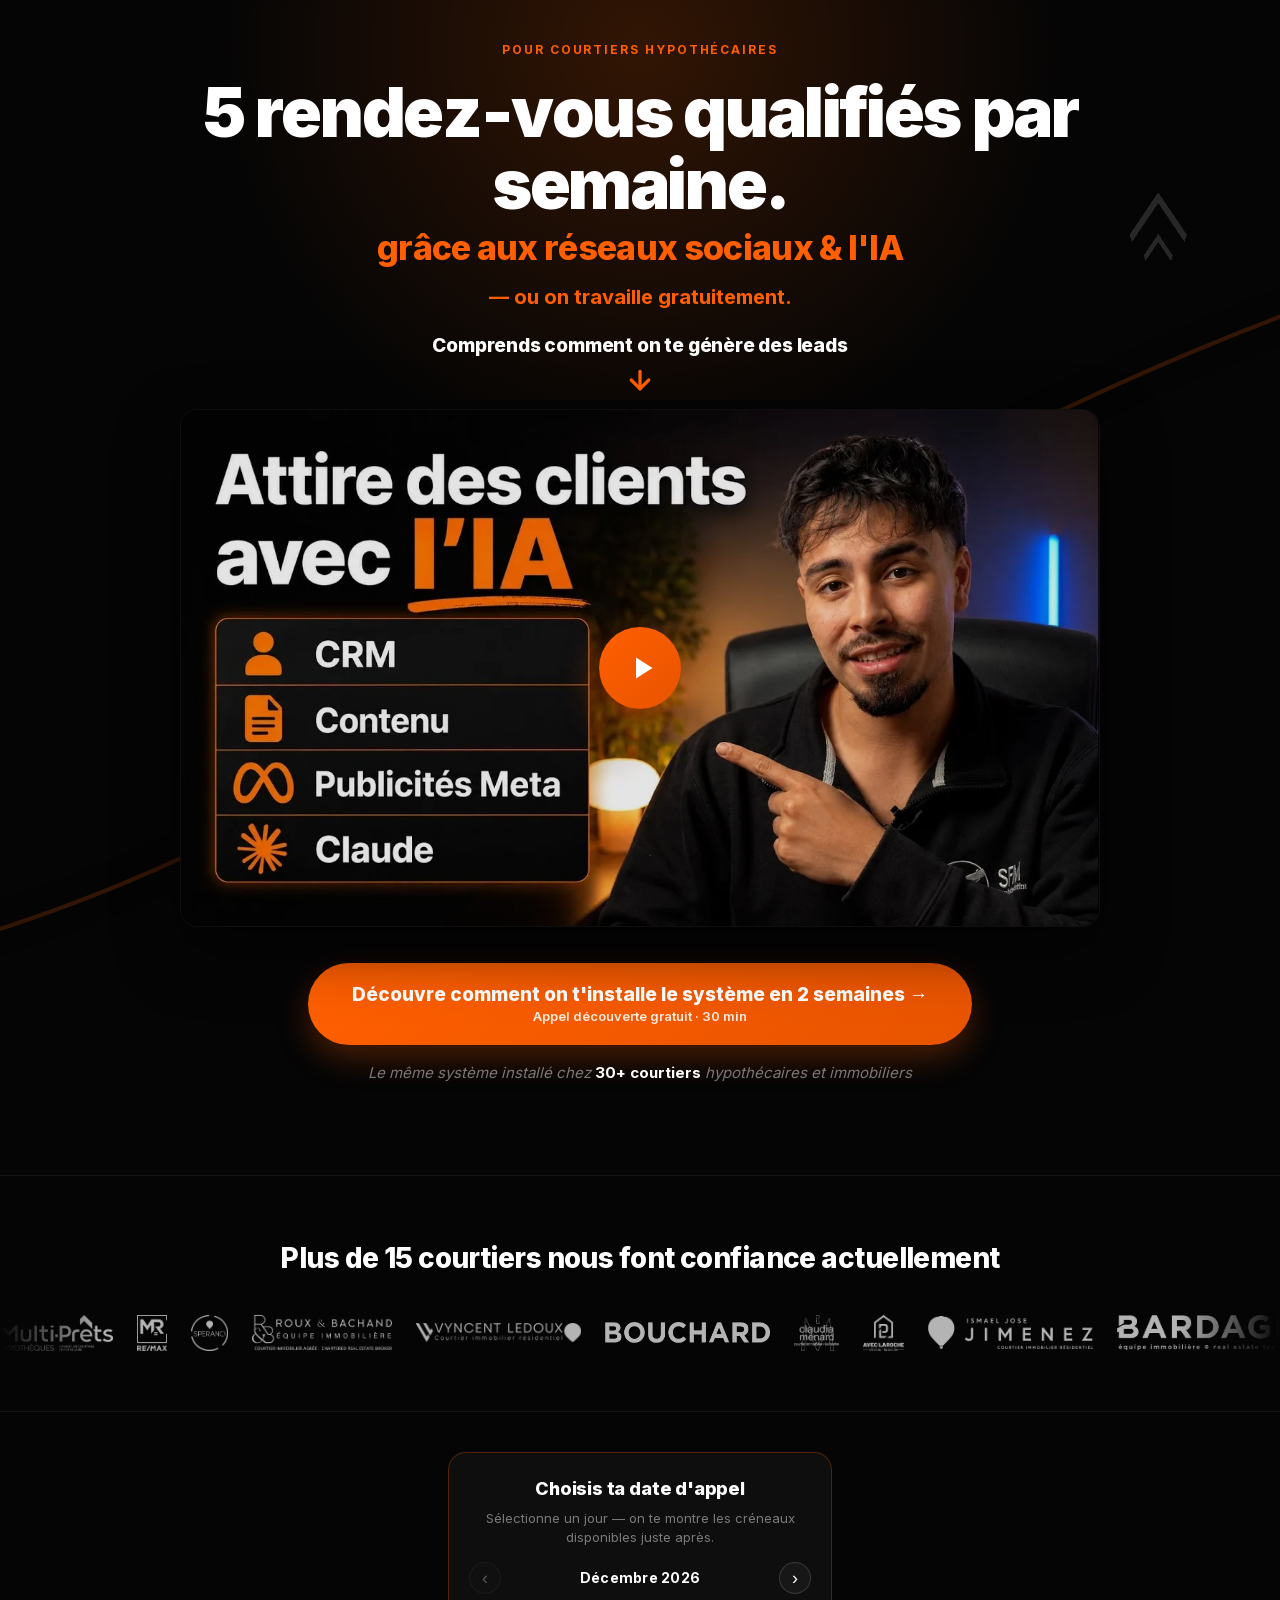
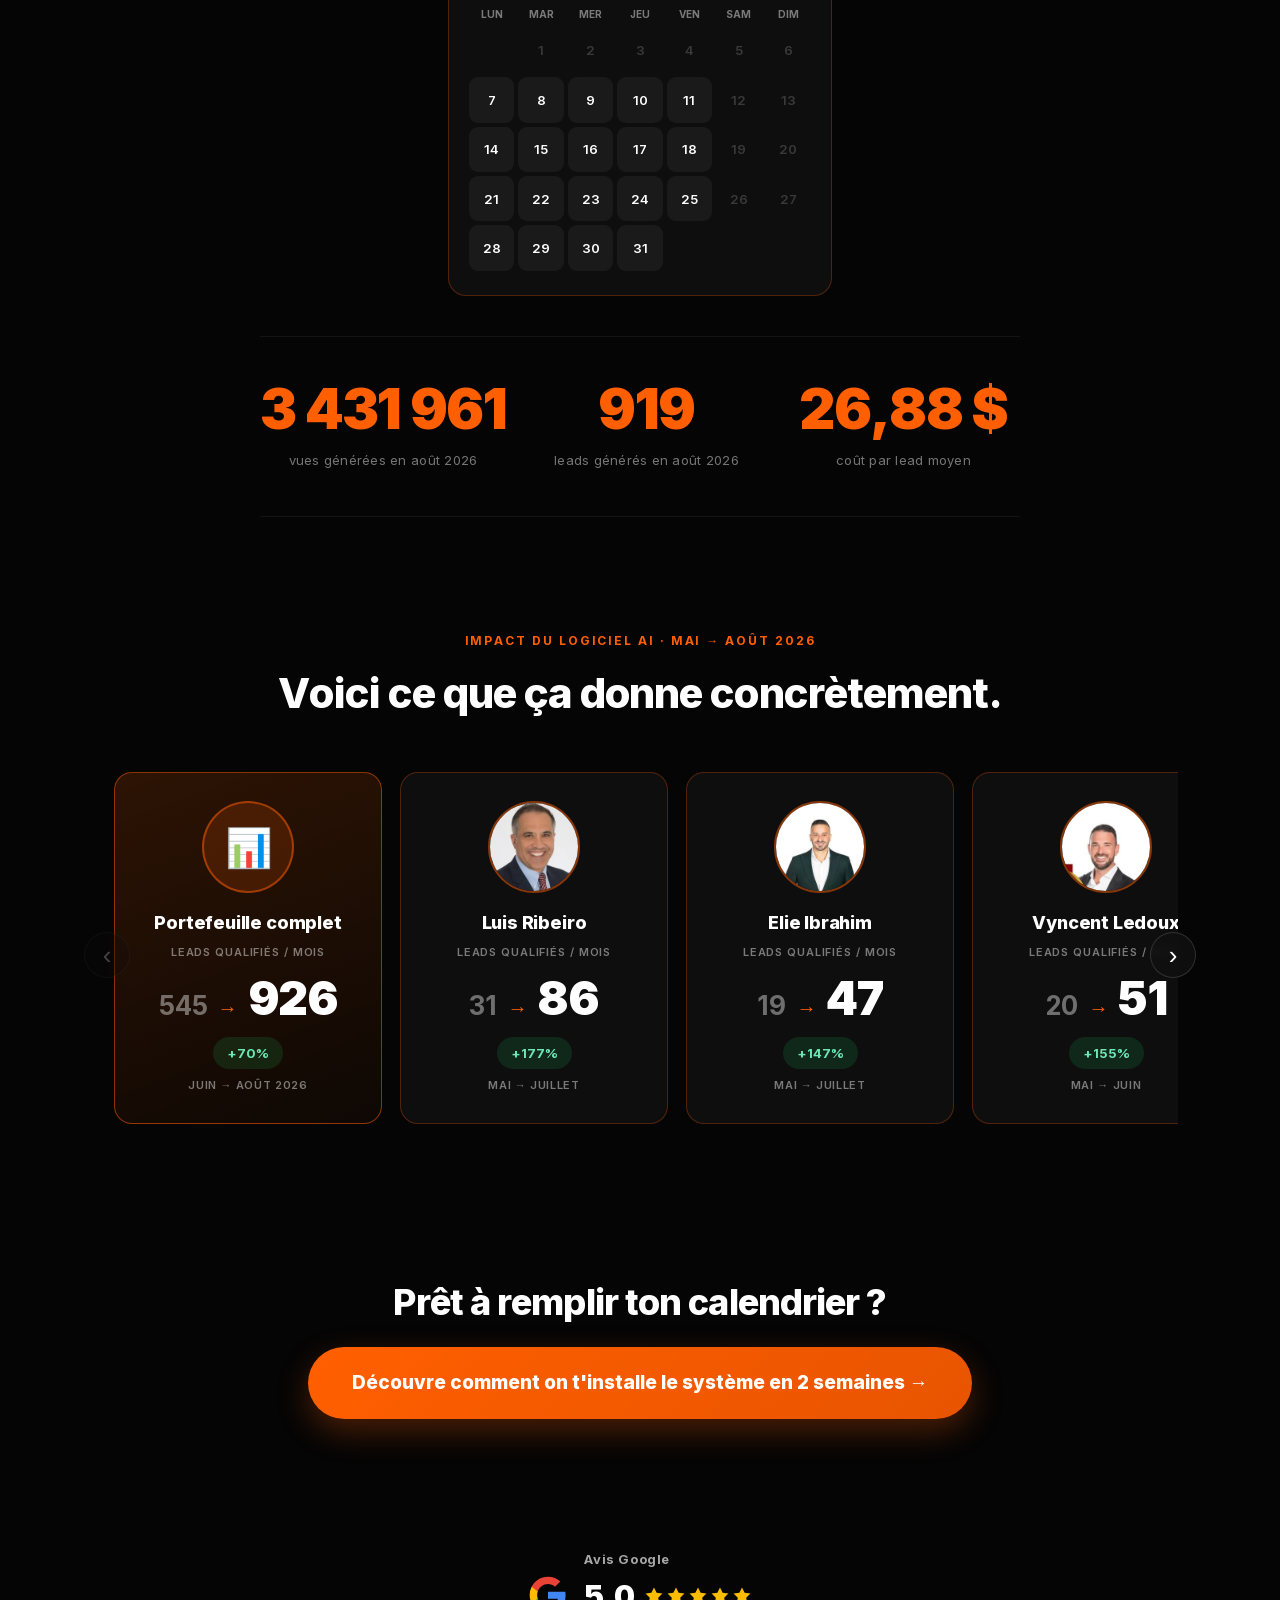
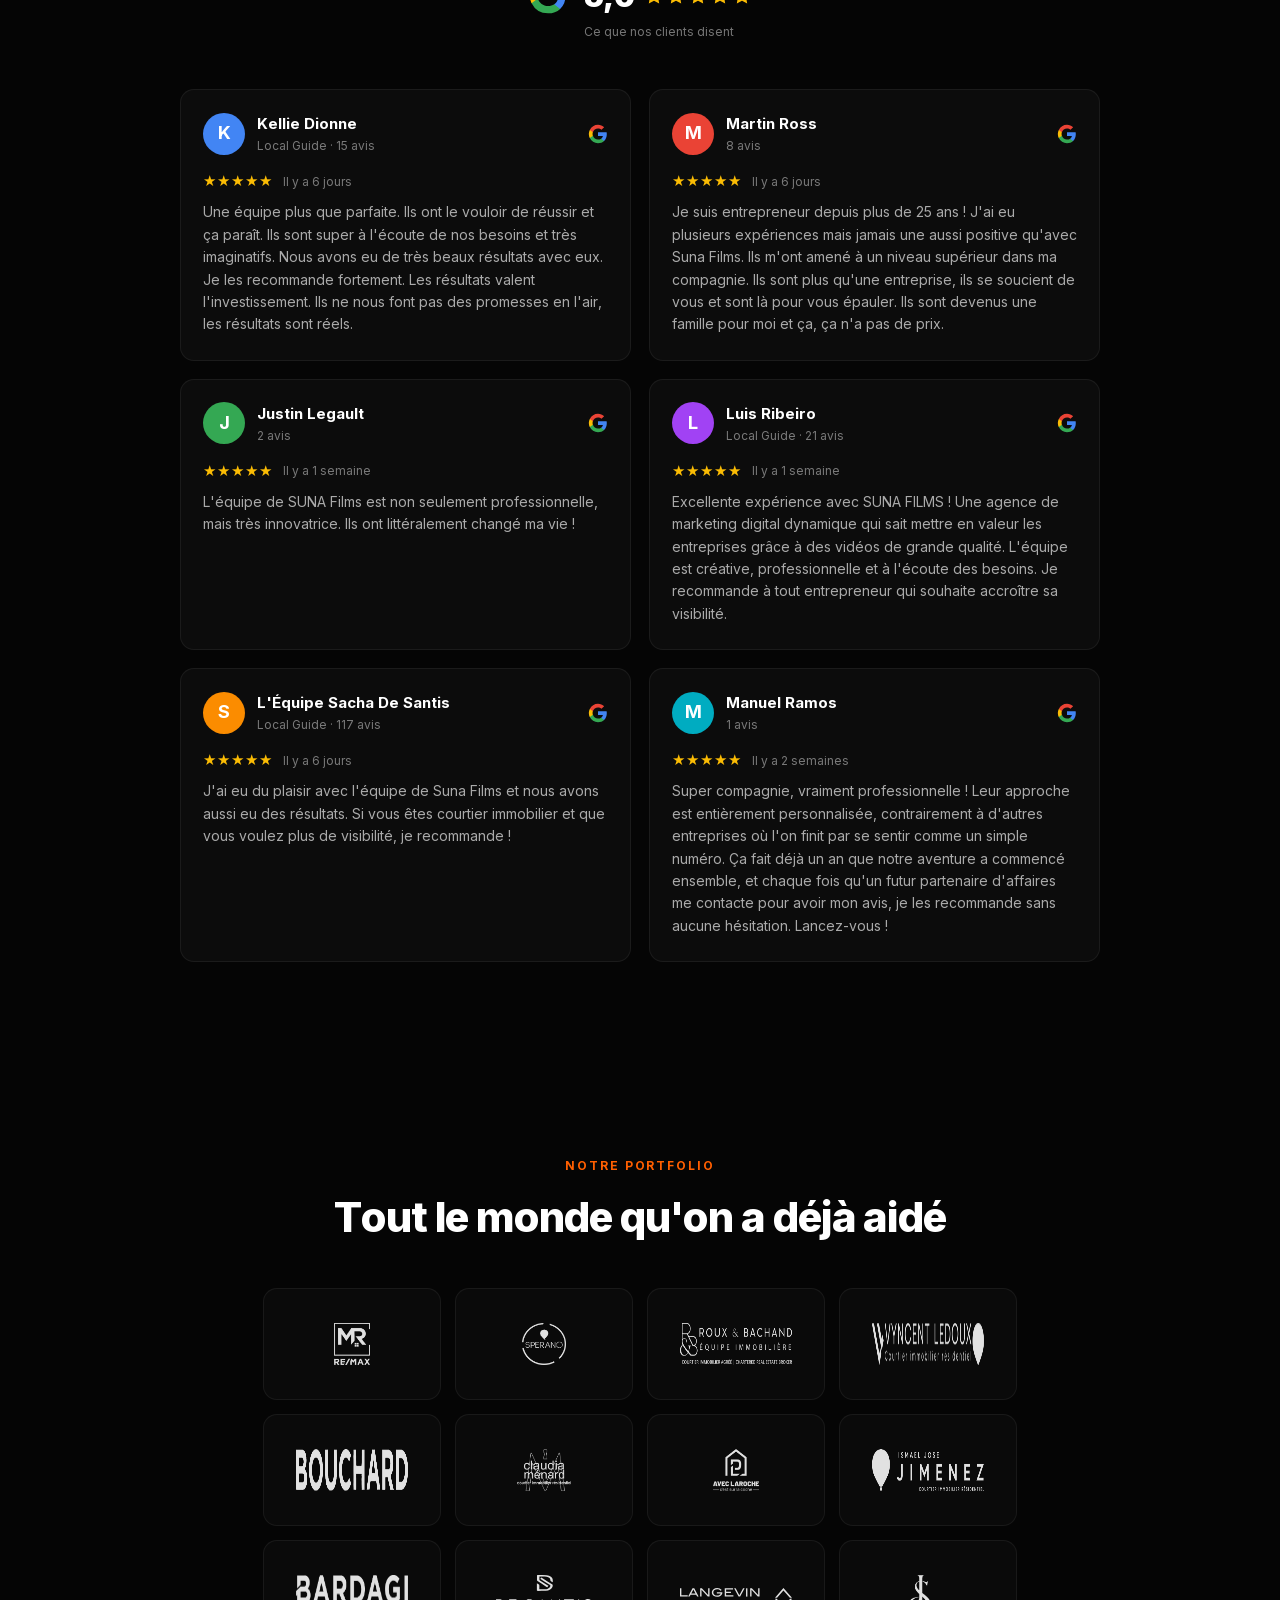
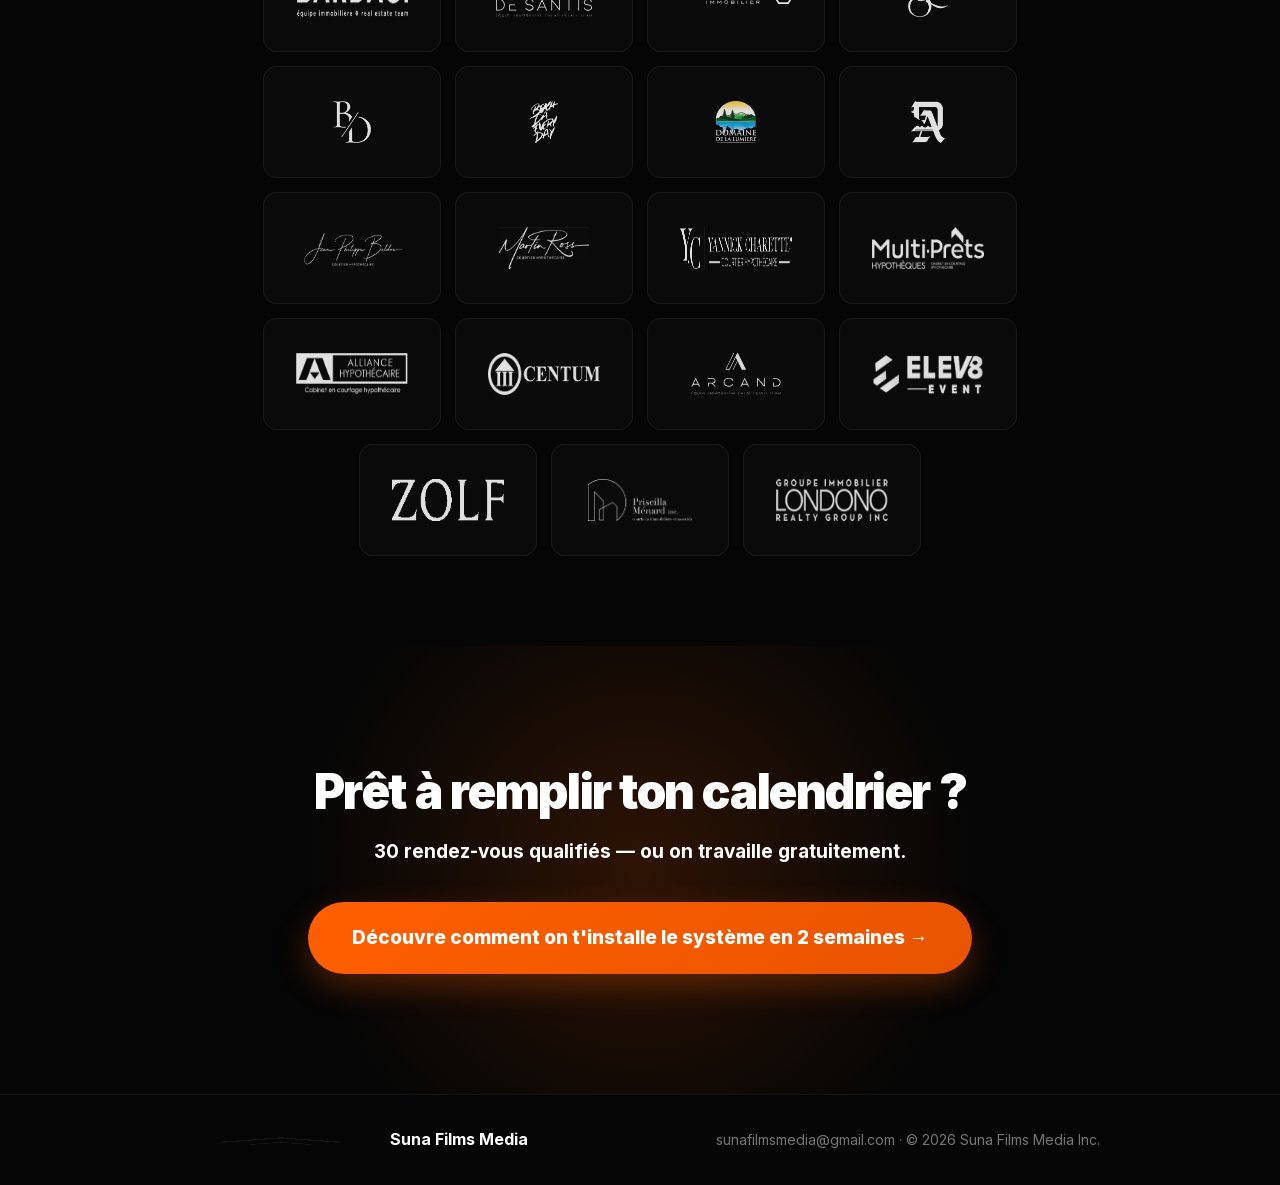
<file: index.html>
<!DOCTYPE html>
<html lang="fr">
<head>
  <meta charset="UTF-8" />
  <meta name="viewport" content="width=device-width, initial-scale=1.0" />
  <title>5 rendez-vous qualifiés par semaine — Suna Films Media</title>
  <meta name="description" content="Pour courtiers hypothécaires : 5 rendez-vous qualifiés par semaine grâce aux réseaux sociaux et l'IA — ou on travaille gratuitement." />

  <!-- Open Graph -->
  <meta property="og:type" content="website" />
  <meta property="og:title" content=" 5 rendez-vous qualifiés par semaine — Suna Films Media" />
  <meta property="og:description" content=" 5 rendez-vous qualifiés par semaine grâce aux réseaux sociaux et l'IA — ou on travaille gratuitement. Installé chez 30+ courtiers." />
  <meta property="og:image" content="/assets/images/sfm-logo.png" />

  <!-- Preconnect YouTube (accélère le VSL) -->
  <link rel="preconnect" href="https://fast.wistia.com" />
  <link rel="preconnect" href="https://fast.wistia.net" />
  <link rel="preconnect" href="https://embed-ssl.wistia.com" />
  <link rel="dns-prefetch" href="https://fast.wistia.com" />
  <link rel="preconnect" href="https://miro.com" />

  <!-- Fonts self-hostées -->
  <link rel="preload" href="/assets/fonts/inter-900.woff2" as="font" type="font/woff2" crossorigin />
  <link rel="preload" href="/assets/fonts/inter-400.woff2" as="font" type="font/woff2" crossorigin />
  <link rel="preload" href="/assets/fonts/inter-800.woff2" as="font" type="font/woff2" crossorigin />
  <style>
/* Inter self-hosté (subset latin) */
@font-face{font-family:'Inter';font-style:normal;font-weight:400;font-display:swap;src:url('/assets/fonts/inter-400.woff2') format('woff2');unicode-range:U+0000-00FF, U+0131, U+0152-0153, U+02BB-02BC, U+02C6, U+02DA, U+02DC, U+0304, U+0308, U+0329, U+2000-206F, U+20AC, U+2122, U+2191, U+2193, U+2212, U+2215, U+FEFF, U+FFFD;}
@font-face{font-family:'Inter';font-style:normal;font-weight:600;font-display:swap;src:url('/assets/fonts/inter-600.woff2') format('woff2');unicode-range:U+0000-00FF, U+0131, U+0152-0153, U+02BB-02BC, U+02C6, U+02DA, U+02DC, U+0304, U+0308, U+0329, U+2000-206F, U+20AC, U+2122, U+2191, U+2193, U+2212, U+2215, U+FEFF, U+FFFD;}
@font-face{font-family:'Inter';font-style:normal;font-weight:700;font-display:swap;src:url('/assets/fonts/inter-700.woff2') format('woff2');unicode-range:U+0000-00FF, U+0131, U+0152-0153, U+02BB-02BC, U+02C6, U+02DA, U+02DC, U+0304, U+0308, U+0329, U+2000-206F, U+20AC, U+2122, U+2191, U+2193, U+2212, U+2215, U+FEFF, U+FFFD;}
@font-face{font-family:'Inter';font-style:normal;font-weight:800;font-display:swap;src:url('/assets/fonts/inter-800.woff2') format('woff2');unicode-range:U+0000-00FF, U+0131, U+0152-0153, U+02BB-02BC, U+02C6, U+02DA, U+02DC, U+0304, U+0308, U+0329, U+2000-206F, U+20AC, U+2122, U+2191, U+2193, U+2212, U+2215, U+FEFF, U+FFFD;}
@font-face{font-family:'Inter';font-style:normal;font-weight:900;font-display:swap;src:url('/assets/fonts/inter-900.woff2') format('woff2');unicode-range:U+0000-00FF, U+0131, U+0152-0153, U+02BB-02BC, U+02C6, U+02DA, U+02DC, U+0304, U+0308, U+0329, U+2000-206F, U+20AC, U+2122, U+2191, U+2193, U+2212, U+2215, U+FEFF, U+FFFD;}

/* ============================================================= */
/* SUNA FILMS MEDIA — Landing /ai                                 */
/* ============================================================= */

:root {
  --bg:          #050505;
  --surface:     #101010;
  --brand:       #FF5F00;
  --brand-dark:  #E85400;
  --text:        #FFFFFF;
  --text-muted:  rgba(255,255,255,0.65);
  --text-dim:    rgba(255,255,255,0.45);
  --border:      rgba(255,255,255,0.06);
  --success:     #22c55e;
  --success-lt:  #6EE7B7;
  --danger:      #FCA5A5;
}

/* ---------- Reset ---------- */
*, *::before, *::after { box-sizing: border-box; margin: 0; padding: 0; }

html { scroll-behavior: smooth; -webkit-text-size-adjust: 100%; }

body {
  background: var(--bg);
  color: var(--text);
  font-family: 'Inter', -apple-system, BlinkMacSystemFont, 'Segoe UI', sans-serif;
  font-size: 16px;
  line-height: 1.6;
  -webkit-font-smoothing: antialiased;
  -moz-osx-font-smoothing: grayscale;
  overflow-x: hidden;
}

img { max-width: 100%; display: block; }
a { color: inherit; text-decoration: none; }

/* ---------- Layout ---------- */
.lp-container {
  width: 100%;
  max-width: 960px;
  margin: 0 auto;
  padding: 0 20px;
}

.lp-section-head { text-align: center; max-width: 780px; margin: 0 auto 48px; }

/* ---------- Typography helpers ---------- */
.lp-eyebrow {
  display: inline-block;
  font-size: 12px;
  font-weight: 700;
  letter-spacing: 0.16em;
  text-transform: uppercase;
  color: var(--brand);
  margin-bottom: 18px;
}

.lp-h2 {
  font-size: clamp(26px, 4vw, 42px);
  font-weight: 800;
  line-height: 1.12;
  letter-spacing: -0.025em;
}

.lp-section-head__sub {
  margin-top: 16px;
  color: var(--text-muted);
  font-size: clamp(15px, 2vw, 17px);
  line-height: 1.6;
}

/* ---------- Buttons ---------- */
.lp-btn {
  display: inline-flex;
  align-items: center;
  justify-content: center;
  gap: 8px;
  font-family: inherit;
  cursor: pointer;
  border: none;
  border-radius: 999px;
  font-weight: 700;
  text-align: center;
  transition: transform 0.2s ease, box-shadow 0.2s ease, background 0.2s ease;
}

.lp-btn--primary {
  background: linear-gradient(135deg, #FF5F00 0%, #E85400 100%);
  color: #fff;
  padding: 15px 30px;
  box-shadow: 0 12px 32px rgba(255,95,0,0.28);
}
.lp-btn--primary:hover {
  transform: translateY(-2px);
  box-shadow: 0 16px 42px rgba(255,95,0,0.45);
}
.lp-btn--primary:disabled {
  opacity: 0.6;
  cursor: not-allowed;
  transform: none;
  box-shadow: 0 12px 32px rgba(255,95,0,0.18);
}

.lp-btn--lg {
  padding: 19px 40px;
  font-size: 18px;
}

/* CTAs principaux (hero / mid / final) : gros et faciles à cliquer */
.lp-track-cta.lp-btn--lg {
  padding: 21px 44px;
  font-size: 19px;
  font-weight: 800;
}

/* ============================================================= */
/* SECTION 1 — HERO                                              */
/* ============================================================= */
.lp-hero {
  position: relative;
  overflow: hidden;
  padding: 40px 0 90px;
  text-align: center;
}

.lp-hero__glow {
  position: absolute;
  top: -300px; left: 50%; transform: translateX(-50%);
  width: 1100px; height: 700px;
  background: radial-gradient(circle, rgba(255,95,0,0.18) 0%, transparent 65%);
  z-index: 0;
  pointer-events: none;
}

.lp-hero__inner { position: relative; z-index: 2; }

/* Le compteur et l'eyebrow sur des lignes séparées (l'eyebrow passe dessous) */
.lp-hero__inner > .lp-eyebrow { display: block; }
.lp-hero__scarcity {
  display: inline-flex;
  align-items: center;
  gap: 9px;
  margin-bottom: 14px;
  padding: 8px 16px;
  border-radius: 999px;
  background: rgba(255,95,0,0.1);
  border: 1px solid rgba(255,95,0,0.35);
  color: #fff;
  font-size: 13px;
  font-weight: 700;
  letter-spacing: 0.01em;
}
.lp-hero__scarcity-dot {
  width: 9px;
  height: 9px;
  border-radius: 999px;
  background: var(--brand);
  box-shadow: 0 0 0 0 rgba(255,95,0,0.6);
  animation: scarcity-pulse 1.8s ease-out infinite;
}
@keyframes scarcity-pulse {
  0%   { box-shadow: 0 0 0 0 rgba(255,95,0,0.55); }
  70%  { box-shadow: 0 0 0 8px rgba(255,95,0,0); }
  100% { box-shadow: 0 0 0 0 rgba(255,95,0,0); }
}

.lp-hero__title {
  font-size: clamp(36px, 6.2vw, 68px);
  font-weight: 900;
  line-height: 1.05;
  letter-spacing: -0.035em;
  margin-bottom: 14px;
}

.lp-hero__title-accent {
  display: block;
  font-size: 0.5em;
  font-weight: 800;
  color: var(--brand);
  letter-spacing: -0.02em;
  margin-top: 8px;
  line-height: 1.15;
}

/* Titre "hook" (phrase complète) : plus petit et lisible que le titre géant */
.lp-hero__title--hook {
  font-size: clamp(25px, 4.1vw, 42px);
  line-height: 1.2;
  letter-spacing: -0.02em;
  font-weight: 800;
  max-width: 860px;
  margin: 0 auto 16px;
}
.lp-hero__hl { color: var(--brand); }

/* CTA sur 2 lignes (texte principal + sous-texte) */
.lp-cta-stack {
  flex-direction: column;
  gap: 3px;
  padding-top: 17px;
  padding-bottom: 17px;
  line-height: 1.15;
}
.lp-cta-stack__main { font-size: 19px; font-weight: 800; }
.lp-cta-stack__sub { font-size: 13px; font-weight: 600; opacity: 0.88; }

/* Ligne de réassurance sous le CTA */
.lp-hero__reassure {
  margin-top: 16px;
  font-size: clamp(13px, 1.7vw, 15px);
  font-style: italic;
  color: var(--text-dim);
}
.lp-hero__reassure strong { color: #fff; font-style: normal; }

/* Ligne de confiance sous le sous-titre */
.lp-hero__trust {
  margin-top: 14px;
  font-size: clamp(13px, 1.7vw, 15px);
  color: var(--text-dim);
  letter-spacing: 0.01em;
}
.lp-hero__trust strong { color: #fff; }

.lp-hero__guarantee {
  font-size: clamp(15px, 2vw, 20px);
  color: var(--brand);
  font-weight: 700;
  margin-bottom: 18px;
}

/* Flèche + phrase au-dessus de la vidéo */
.lp-hero__vsl-cue {
  display: flex;
  flex-direction: column;
  align-items: center;
  gap: 4px;
  margin-bottom: 14px;
}
.lp-hero__vsl-text {
  font-size: clamp(15px, 2.2vw, 19px);
  font-weight: 800;
  color: #fff;
  letter-spacing: -0.01em;
}
.lp-hero__vsl-arrow {
  width: 30px;
  height: 30px;
  color: var(--brand);
  animation: vsl-arrow-bounce 1.4s ease-in-out infinite;
}
@keyframes vsl-arrow-bounce {
  0%, 100% { transform: translateY(0); }
  50%      { transform: translateY(7px); }
}

.lp-hero__sub {
  font-size: clamp(14px, 1.8vw, 17px);
  color: var(--text-muted);
  margin-bottom: 36px;
}

/* Stage + dégradé qui balaie derrière la vidéo (droite → gauche) */
.lp-hero__video-stage { position: relative; }
.lp-video-swish {
  position: absolute;
  inset: -34px;
  z-index: 0;
  border-radius: 40px;
  background: linear-gradient(100deg,
    transparent 22%,
    rgba(255,95,0,0.30) 40%,
    rgba(255,95,0,0.75) 50%,
    rgba(255,95,0,0.30) 60%,
    transparent 78%);
  background-size: 260% 100%;
  filter: blur(30px);
  opacity: 0;
  /* 1 balayage (~2,4 s) puis invisible jusqu'au prochain cycle : 1 fois / 30 s */
  animation: video-swish 30s linear infinite;
  pointer-events: none;
}
@keyframes video-swish {
  0%    { background-position: 135% 0;  opacity: 0; }
  1%    { opacity: 0.9; }
  8%    { background-position: -135% 0; opacity: 0.9; }
  9%    { opacity: 0; }
  100%  { background-position: -135% 0; opacity: 0; }
}
@media (prefers-reduced-motion: reduce) {
  .lp-video-swish { animation: none; opacity: 0; }
}

.lp-hero__video {
  position: relative;
  z-index: 1;
  width: 100%;
  aspect-ratio: 16 / 9;
  border-radius: 18px;
  overflow: hidden;
  border: 1px solid var(--border);
  box-shadow: 0 24px 60px rgba(0,0,0,0.55);
  margin-bottom: 36px;
  background: #000;
}
.lp-hero__video iframe {
  position: absolute;
  inset: 0;
  width: 100%;
  height: 100%;
  border: 0;
}

/* Miniature cliquable (facade) */
.lp-video-facade {
  position: absolute;
  inset: 0;
  width: 100%;
  height: 100%;
  border: 0;
  padding: 0;
  cursor: pointer;
  background-color: #000;
  display: flex;
  align-items: center;
  justify-content: center;
  -webkit-tap-highlight-color: transparent;
}
.lp-video-facade__poster {
  position: absolute;
  inset: 0;
  width: 100%;
  height: 100%;
  object-fit: cover;
}
.lp-video-facade::after {
  content: "";
  position: absolute;
  inset: 0;
  background: rgba(0,0,0,0.10);
  transition: background 0.2s ease;
}
.lp-video-facade:hover::after { background: rgba(0,0,0,0); }
.lp-video-facade__play {
  position: relative;
  z-index: 1;
  width: 82px;
  height: 82px;
  border-radius: 999px;
  background: linear-gradient(135deg, #FF5F00 0%, #E85400 100%);
  box-shadow: 0 14px 36px rgba(255,95,0,0.5);
  display: flex;
  align-items: center;
  justify-content: center;
  transition: transform 0.2s ease;
  animation: facade-pulse 2s ease-in-out infinite;
}
.lp-video-facade:hover .lp-video-facade__play { transform: scale(1.07); }
.lp-video-facade__play svg { width: 36px; height: 36px; color: #fff; margin-left: 4px; }
@keyframes facade-pulse {
  0%, 100% { box-shadow: 0 14px 36px rgba(255,95,0,0.5); }
  50%      { box-shadow: 0 16px 46px rgba(255,95,0,0.7); }
}

/* Overlay « Activer le son » — couvre la vidéo tant qu'elle est muette */
.lp-video-unmute {
  position: absolute;
  inset: 0;
  z-index: 3;
  display: flex;
  flex-direction: column;
  align-items: center;
  justify-content: center;
  gap: 14px;
  width: 100%;
  height: 100%;
  border: 0;
  cursor: pointer;
  color: #fff;
  font-family: inherit;
  background: rgba(5, 5, 5, 0.42);
  transition: opacity 0.3s ease, visibility 0.3s ease;
  -webkit-tap-highlight-color: transparent;
}
.lp-video-unmute.is-hidden { opacity: 0; visibility: hidden; pointer-events: none; }

/* Fausse barre de progression du VSL (~20 s) */
.lp-vsl-bar {
  position: absolute;
  left: 0; right: 0; bottom: 0;
  height: 6px;
  background: rgba(255,255,255,0.18);
  z-index: 2;
  pointer-events: none;
}
.lp-vsl-bar__fill {
  display: block;
  height: 100%;
  width: 0;
  background: linear-gradient(90deg, #FF5F00, #E85400);
  box-shadow: 0 0 10px rgba(255,95,0,0.6);
}
.lp-vsl-bar__fill.is-running { animation: vsl-bar 20s linear forwards; }
@keyframes vsl-bar { from { width: 0; } to { width: 100%; } }

.lp-video-unmute__icon {
  display: flex;
  align-items: center;
  justify-content: center;
  width: 72px;
  height: 72px;
  border-radius: 999px;
  background: linear-gradient(135deg, #FF5F00 0%, #E85400 100%);
  box-shadow: 0 12px 32px rgba(255, 95, 0, 0.45);
  animation: unmute-pulse 2s ease-in-out infinite;
}
.lp-video-unmute__icon svg { width: 34px; height: 34px; }
.lp-video-unmute__label {
  font-size: clamp(15px, 2.4vw, 18px);
  font-weight: 800;
  letter-spacing: -0.01em;
  padding: 9px 20px;
  border-radius: 999px;
  background: rgba(0, 0, 0, 0.55);
  backdrop-filter: blur(4px);
  -webkit-backdrop-filter: blur(4px);
}
@keyframes unmute-pulse {
  0%, 100% { transform: scale(1); box-shadow: 0 12px 32px rgba(255,95,0,0.45); }
  50%      { transform: scale(1.06); box-shadow: 0 16px 42px rgba(255,95,0,0.6); }
}

/* ---------- Trajectoire "condor" ---------- */
.lp-bg-trajectory {
  position: absolute;
  inset: 0;
  z-index: 1;
  opacity: 0;
  animation: traj-fade 2.2s ease-out 0.4s forwards;
  pointer-events: none;
}
.lp-bg-trajectory svg { width: 100%; height: 100%; }
.lp-bg-trajectory path {
  stroke: rgba(255,95,0,0.18);
  stroke-width: 2.5;
  stroke-linecap: round;
  stroke-dasharray: 2600;
  stroke-dashoffset: 2600;
  animation: traj-draw 4.5s cubic-bezier(0.4,0,0.2,1) 0.8s forwards;
  filter: drop-shadow(0 0 12px rgba(255,95,0,0.3));
}
.lp-bg-trajectory__bird {
  position: absolute; top: 10%; right: 6%;
  width: 90px; opacity: 0;
  filter: brightness(0) invert(1);
  animation: bird-in 1.8s ease-out 3.6s forwards, bird-float 5s ease-in-out 3.6s infinite;
}

@keyframes traj-fade { to { opacity: 1; } }
@keyframes traj-draw { to { stroke-dashoffset: 0; } }
@keyframes bird-in {
  from { opacity: 0; transform: translateY(20px) scale(0.85); }
  to   { opacity: 0.14; transform: translateY(0) scale(1); }
}
@keyframes bird-float {
  0%,100% { transform: translate(0,0); }
  50%     { transform: translate(-4px,-10px); }
}

/* ============================================================= */
/* SECTION 2 — LOGOS marquee                                    */
/* ============================================================= */
.lp-logos { padding: 60px 0; border-top: 1px solid var(--border); border-bottom: 1px solid var(--border); }
.lp-logos__headline {
  text-align: center;
  font-size: clamp(20px, 2.8vw, 28px);
  font-weight: 800;
  letter-spacing: -0.02em;
  color: #fff;
  margin-bottom: 34px;
  padding: 0 20px;
}
.lp-logos__title {
  text-align: center;
  font-size: 12px;
  font-weight: 600;
  letter-spacing: 0.18em;
  text-transform: uppercase;
  color: var(--text-dim);
  margin-bottom: 36px;
}

.marquee {
  overflow: hidden;
  -webkit-mask-image: linear-gradient(to right, transparent 0%, black 8%, black 92%, transparent 100%);
  mask-image: linear-gradient(to right, transparent 0%, black 8%, black 92%, transparent 100%);
}
.marquee__track {
  display: flex;
  gap: 24px;
  width: max-content;
  align-items: center;
  animation: marquee-scroll 28s linear infinite;
}
/* Les logos sont pré-normalisés en blanc sur transparent : aucun filtre nécessaire.
   max-width borne les logos très larges (certains font 8:1) pour garder un rythme régulier. */
.marquee__logo {
  height: 36px;
  width: auto;
  max-width: 165px;
  object-fit: contain;
  opacity: 0.7;
  flex: 0 0 auto;
  transition: opacity 0.25s ease;
}
.marquee__logo:hover { opacity: 1; }
@keyframes marquee-scroll {
  from { transform: translateX(0); }
  to   { transform: translateX(-50%); }
}

/* ============================================================= */
/* SECTION 2B — APPLICATION (form inline)                       */
/* ============================================================= */
.lp-apply { padding: 80px 0; }
.lp-apply__card {
  max-width: 520px;
  margin: 0 auto;
  text-align: center;
  background: var(--surface);
  border: 1px solid rgba(255,95,0,0.28);
  border-radius: 18px;
  padding: 40px 34px;
  box-shadow: 0 24px 60px rgba(0,0,0,0.4);
}
.lp-apply__title {
  font-size: clamp(24px, 3.6vw, 34px);
  font-weight: 800;
  letter-spacing: -0.025em;
  line-height: 1.12;
  margin: 4px 0 10px;
}
.lp-apply__sub {
  color: var(--text-muted);
  font-size: clamp(14px, 2vw, 16px);
  line-height: 1.55;
  margin-bottom: 26px;
}
.lp-apply__form { text-align: left; }
.lp-apply__form .lp-form__submit { margin-top: 6px; }

/* Form dans la modal : pas de double fond/bordure (la modal les fournit) */
.lp-apply__card--modal {
  background: none;
  border: none;
  box-shadow: none;
  padding: 0;
  max-width: none;
}
.lp-modal__box--apply { max-width: 460px; }

/* Page offre : form directement sous le hero */
.lp-hero--offer { padding: 40px 0 20px; }
.lp-apply__card--offer { margin-top: 30px; }

/* Sur mobile : offre compacte pour voir le form dès l'arrivée */
@media (max-width: 640px) {
  .lp-hero--offer { padding: 20px 0 6px; }
  .lp-hero--offer .lp-hero__title { font-size: clamp(27px, 8.4vw, 40px); line-height: 1.05; }
  .lp-hero--offer .lp-hero__guarantee { margin-bottom: 0; }
  .lp-hero--offer + .lp-apply { padding-top: 18px; }
}

/* CTA mid-funnel */
.lp-midcta { padding: 30px 0 90px; text-align: center; }
.lp-midcta__title {
  font-size: clamp(24px, 3.4vw, 36px);
  font-weight: 800;
  letter-spacing: -0.025em;
  line-height: 1.12;
  margin: 6px 0 24px;
}

/* Barre de progression */
.lp-apply__progress {
  height: 5px;
  border-radius: 999px;
  background: rgba(255,255,255,0.08);
  overflow: hidden;
  margin-bottom: 8px;
}
.lp-apply__progress-bar {
  display: block;
  height: 100%;
  width: 25%;
  border-radius: 999px;
  background: linear-gradient(90deg, #FF5F00, #E85400);
  transition: width 0.35s ease;
}
.lp-apply__count {
  text-align: right;
  font-size: 12px;
  font-weight: 700;
  color: var(--text-dim);
  margin-bottom: 20px;
}

/* Étapes (une à la fois) */
.lp-apply__step { display: none; }
.lp-apply__step.is-active { display: block; animation: step-in 0.3s ease; }
@keyframes step-in {
  from { opacity: 0; transform: translateY(8px); }
  to   { opacity: 1; transform: translateY(0); }
}
.lp-apply__step > label {
  display: block;
  font-size: clamp(17px, 2.4vw, 21px);
  font-weight: 700;
  color: #fff;
  margin-bottom: 16px;
  letter-spacing: -0.01em;
}
.lp-apply__step input:not([type=hidden]) {
  width: 100%;
  background: #050505;
  border: 1px solid rgba(255,255,255,0.1);
  border-radius: 10px;
  padding: 15px 16px;
  color: #fff;
  font-family: inherit;
  font-size: 16px;
  margin-bottom: 18px;
  transition: border-color 0.2s ease;
}
.lp-apply__step input:not([type=hidden]):focus { outline: none; border-color: var(--brand); }
.lp-apply__step .lp-btn { width: 100%; }

/* Navigation retour / suivant */
.lp-apply__nav { display: flex; align-items: center; gap: 12px; }
.lp-apply__nav .lp-btn { flex: 1 1 auto; }
.lp-apply__back {
  flex: 0 0 auto;
  background: none;
  border: none;
  color: var(--text-dim);
  font-family: inherit;
  font-size: 14px;
  font-weight: 600;
  cursor: pointer;
  padding: 8px 4px;
  transition: color 0.2s;
}
.lp-apply__back:hover { color: #fff; }

/* Choix (domaine) */
.lp-apply__choices { display: flex; flex-direction: column; gap: 10px; margin-bottom: 20px; }
.lp-apply__choices.is-error .lp-apply__choice { border-color: var(--danger); }
.lp-apply__choice {
  width: 100%;
  text-align: left;
  background: #050505;
  border: 1px solid rgba(255,255,255,0.12);
  border-radius: 12px;
  padding: 15px 18px;
  color: #fff;
  font-family: inherit;
  font-size: 15px;
  font-weight: 600;
  cursor: pointer;
  transition: border-color 0.2s, background 0.2s;
}
.lp-apply__choice:hover { border-color: rgba(255,95,0,0.5); }
.lp-apply__choice.is-selected {
  border-color: var(--brand);
  background: rgba(255,95,0,0.12);
}

/* ============================================================= */
/* SECTION 3 — IMPACT                                           */
/* ============================================================= */
.lp-impact { padding: 100px 0; }

/* ---------- Slider horizontal (scroll-snap + flèches) ---------- */
.lp-slider {
  position: relative;
  max-width: 1100px;
  margin: 0 auto;
  padding: 0 12px;
}
.lp-slider__track {
  display: flex;
  gap: 18px;
  overflow-x: auto;
  scroll-snap-type: x mandatory;
  scroll-behavior: smooth;
  padding: 8px 12px 22px;
  -webkit-overflow-scrolling: touch;
  scrollbar-width: none;
}
.lp-slider__track::-webkit-scrollbar { display: none; }

.lp-slider__arrow {
  position: absolute;
  top: 50%;
  transform: translateY(-50%);
  z-index: 4;
  width: 46px;
  height: 46px;
  display: flex;
  align-items: center;
  justify-content: center;
  border: 1px solid rgba(255,255,255,0.14);
  background: rgba(16,16,16,0.9);
  color: #fff;
  border-radius: 999px;
  font-size: 26px;
  line-height: 1;
  cursor: pointer;
  transition: background 0.2s, border-color 0.2s, opacity 0.2s;
  backdrop-filter: blur(4px);
}
.lp-slider__arrow:hover { background: var(--brand); border-color: var(--brand); }
.lp-slider__arrow--prev { left: -6px; }
.lp-slider__arrow--next { right: -6px; }
.lp-slider__arrow[disabled] { opacity: 0.25; cursor: default; }
@media (max-width: 720px) { .lp-slider__arrow { display: none; } }

/* ---------- Carte impact avec photo ---------- */
.lp-icard {
  flex: 0 0 268px;
  scroll-snap-align: center;
  background: rgba(255,255,255,0.04);
  border: 1px solid rgba(255,95,0,0.28);
  border-radius: 18px;
  padding: 28px 24px 26px;
  display: flex;
  flex-direction: column;
  align-items: center;
  text-align: center;
  transition: transform 0.25s ease, border-color 0.25s ease;
}
.lp-icard:hover { transform: translateY(-4px); border-color: rgba(255,95,0,0.55); }
.lp-icard__photo {
  width: 92px;
  height: 92px;
  border-radius: 999px;
  object-fit: cover;
  border: 2px solid rgba(255,95,0,0.5);
  margin-bottom: 16px;
}
.lp-icard__body { display: flex; flex-direction: column; align-items: center; gap: 6px; width: 100%; }
.lp-icard__name { font-size: 18px; font-weight: 800; color: #fff; letter-spacing: -0.01em; }
.lp-icard__metric {
  font-size: 11px; font-weight: 600; letter-spacing: 0.08em;
  text-transform: uppercase; color: var(--text-dim);
}
.lp-icard__prog {
  display: flex; align-items: baseline; justify-content: center;
  gap: 10px; margin: 8px 0 4px;
}
.lp-icard__from { font-size: 26px; color: rgba(255,255,255,0.4); font-weight: 700; }
.lp-icard__arrow { font-size: 20px; color: var(--brand); }
.lp-icard__to { font-size: 46px; font-weight: 900; color: #fff; letter-spacing: -0.03em; line-height: 1; }
.lp-icard__single {
  font-size: 52px; font-weight: 900; color: #fff;
  letter-spacing: -0.03em; line-height: 1; margin: 10px 0 4px;
}
.lp-icard__pct {
  padding: 6px 14px;
  background: rgba(34,197,94,0.14);
  color: var(--success-lt);
  border-radius: 999px;
  font-weight: 700;
  font-size: 13px;
}
.lp-icard__period {
  font-size: 11px; font-weight: 600; letter-spacing: 0.06em;
  text-transform: uppercase; color: var(--text-dim); margin-top: 2px;
}

/* Carte « total portefeuille » (résultat agrégé, sans photo) */
.lp-icard--total {
  background: linear-gradient(160deg, rgba(255,95,0,0.16), rgba(255,95,0,0.04));
  border-color: rgba(255,95,0,0.5);
}
.lp-icard__badge {
  width: 92px; height: 92px; border-radius: 999px;
  display: flex; align-items: center; justify-content: center;
  margin-bottom: 16px; font-size: 38px; line-height: 1;
  background: rgba(255,95,0,0.16); border: 2px solid rgba(255,95,0,0.5);
}

/* Carte à logo (au lieu d'un portrait) — logos déjà blancs sur transparent */
.lp-icard__logo {
  width: 100%; height: 72px; min-height: 72px;
  display: flex; align-items: center; justify-content: center;
  padding: 8px 14px; margin-bottom: 16px;
  background: rgba(255,255,255,0.05);
  border: 1px solid rgba(255,95,0,0.35);
  border-radius: 14px;
}
.lp-icard__logo img {
  max-height: 44px; max-width: 190px;
  width: auto; height: auto; object-fit: contain;
  opacity: 0.95; display: block;
}

/* ============================================================= */
/* SECTION 2B — MINI-CALENDRIER                                  */
/* ============================================================= */
.lp-datepick { padding: 40px 0 6px; }
.lp-datepick__card {
  max-width: 384px; margin: 0 auto;
  background: rgba(255,255,255,0.04);
  border: 1px solid rgba(255,95,0,0.28);
  border-radius: 18px;
  padding: 22px 20px 24px;
  text-align: center;
}
.lp-datepick__title { font-size: 18px; font-weight: 800; color: #fff; letter-spacing: -0.01em; }
.lp-datepick__sub { font-size: 13px; color: var(--text-dim); margin: 6px 0 16px; line-height: 1.4; }
.lp-cal__head { display: flex; align-items: center; justify-content: space-between; margin-bottom: 12px; }
.lp-cal__month { font-size: 14px; font-weight: 700; color: #fff; text-transform: capitalize; letter-spacing: 0.02em; }
.lp-cal__nav {
  width: 32px; height: 32px; border-radius: 999px;
  border: 1px solid rgba(255,255,255,0.14);
  background: rgba(255,255,255,0.04);
  color: #fff; font-size: 18px; line-height: 1; cursor: pointer;
  transition: background 0.2s, border-color 0.2s, opacity 0.2s;
}
.lp-cal__nav:hover:not([disabled]) { background: var(--brand); border-color: var(--brand); }
.lp-cal__nav[disabled] { opacity: 0.3; cursor: default; }
.lp-cal__dow { display: grid; grid-template-columns: repeat(7, 1fr); gap: 4px; margin-bottom: 6px; }
.lp-cal__dow span { font-size: 10px; font-weight: 700; color: var(--text-dim); text-transform: uppercase; }
.lp-cal__grid { display: grid; grid-template-columns: repeat(7, 1fr); gap: 4px; }
.lp-cal__day {
  aspect-ratio: 1 / 1; display: flex; align-items: center; justify-content: center;
  border: none; background: rgba(255,255,255,0.05); color: #fff;
  border-radius: 9px; font-size: 13px; font-weight: 600; cursor: pointer;
  font-family: inherit;
  transition: background 0.15s, transform 0.15s;
}
.lp-cal__day:hover:not([disabled]) { background: var(--brand); transform: translateY(-1px); }
.lp-cal__day[disabled] { color: rgba(255,255,255,0.18); cursor: default; background: transparent; }
.lp-cal__day--empty { background: transparent; cursor: default; }

.lp-apply__chosen {
  display: inline-block; margin: -8px 0 20px;
  padding: 7px 14px; border-radius: 999px;
  background: rgba(255,95,0,0.14); border: 1px solid rgba(255,95,0,0.4);
  color: var(--brand); font-size: 13px; font-weight: 700;
}

/* ============================================================= */
/* SECTION 2C — MÉTRIQUES (vues + leads + CPL)                   */
/* ============================================================= */
.lp-metrics { padding: 34px 0 10px; }
.lp-metrics__grid {
  max-width: 760px; margin: 0 auto;
  display: grid; grid-template-columns: repeat(3, 1fr); gap: 24px;
  padding: 44px 0; text-align: center;
  border-top: 1px solid var(--border);
  border-bottom: 1px solid var(--border);
}
.lp-metric__value {
  display: block; font-size: clamp(34px, 5vw, 56px); font-weight: 900;
  color: var(--brand); letter-spacing: -0.03em; line-height: 1; margin-bottom: 10px;
}
.lp-metric__label { font-size: 13px; color: var(--text-dim); letter-spacing: 0.02em; }
@media (max-width: 560px) {
  .lp-metrics__grid { grid-template-columns: 1fr; gap: 30px; padding: 34px 0; }
}

/* ============================================================= */
/* SECTION 4B — SYSTÈME (aperçu Miro verrouillé)                */
/* ============================================================= */
.lp-system { padding: 100px 0; }
.lp-system__wrap {
  position: relative;
  width: 100%;
  /* Hauteur responsive SANS aspect-ratio : la largeur reste 100% du conteneur.
     (aspect-ratio + min-height dérivait la largeur de la hauteur → débordait le mobile) */
  height: clamp(430px, 52vw, 600px);
  border-radius: 16px;
  overflow: hidden;
  border: 1px solid var(--border);
  background: var(--surface);
  max-width: 1000px;
  margin: 0 auto;
}
.lp-system__poster {
  position: absolute;
  inset: 0;
  width: 100%;
  height: 100%;
  object-fit: cover;
  object-position: center;
  filter: blur(6px);
  transform: scale(1.04); /* masque les bords nets du flou */
  transition: filter 0.5s ease, transform 0.5s ease;
}
.lp-system__poster.is-clear { filter: none; transform: none; }

/* Bouton « ouvrir en grand » — apparaît une fois débloqué */
.lp-system__open {
  position: absolute;
  bottom: 16px;
  right: 16px;
  z-index: 3;
  padding: 10px 18px;
  border-radius: 999px;
  background: rgba(16,16,16,0.92);
  border: 1px solid rgba(255,255,255,0.16);
  color: #fff;
  font-size: 13px;
  font-weight: 700;
  opacity: 0;
  visibility: hidden;
  transform: translateY(6px);
  transition: opacity 0.4s ease, transform 0.4s ease, visibility 0.4s ease, background 0.2s;
  backdrop-filter: blur(4px);
}
.lp-system__open:hover { background: var(--brand); border-color: var(--brand); }
.lp-system__open.is-visible { opacity: 1; visibility: visible; transform: translateY(0); }

.lp-system__overlay {
  position: absolute;
  inset: 0;
  display: flex;
  align-items: center;
  justify-content: center;
  padding: 20px;
  background: rgba(5,5,5,0.5);
  backdrop-filter: blur(1.5px);
  -webkit-backdrop-filter: blur(1.5px);
  transition: opacity 0.4s ease, visibility 0.4s ease;
}
.lp-system__overlay.is-hidden { opacity: 0; visibility: hidden; pointer-events: none; }

/* ============================================================= */
/* PAGE /rendez-vous — header, hero, FAQ                        */
/* ============================================================= */
.lp-rvheader { border-bottom: 1px solid var(--border); padding: 16px 0; }
.lp-rvheader__inner { display: flex; align-items: center; justify-content: space-between; }
.lp-rvheader__step {
  font-size: 12px; font-weight: 700; letter-spacing: 0.12em;
  text-transform: uppercase; color: var(--brand);
}

.lp-rvhero { position: relative; overflow: hidden; padding: 64px 0 24px; text-align: center; }
.lp-rvhero__glow {
  position: absolute; top: -240px; left: 50%; transform: translateX(-50%);
  width: 900px; height: 520px; pointer-events: none; z-index: 0;
  background: radial-gradient(circle, rgba(255,95,0,0.16) 0%, transparent 65%);
}
.lp-rvhero .lp-container { position: relative; z-index: 2; }
.lp-rvhero__title {
  font-size: clamp(28px, 4.6vw, 46px); font-weight: 900;
  letter-spacing: -0.03em; line-height: 1.08; margin: 10px 0 14px;
}
.lp-rvhero__sub {
  color: var(--text-muted); max-width: 640px; margin: 0 auto;
  font-size: clamp(15px, 2vw, 18px); line-height: 1.6;
}

/* Vidéo VSL sur la page rendez-vous */
.lp-rvvideo { padding: 10px 0 30px; }
.lp-rvvideo .lp-hero__video { max-width: 900px; margin: 0 auto; }

/* Calendrier « ouvert » (page rendez-vous : pas de gating) */
.lp-booking__wrap--open { min-height: 0; }
.lp-booking__wrap--open .lp-booking__calendar { filter: none; pointer-events: auto; }

/* FAQ (accordéon natif <details>) */
.lp-faq { padding: 50px 0 100px; }
.lp-faq__list { max-width: 760px; margin: 0 auto; display: flex; flex-direction: column; gap: 12px; }
.lp-faq__item {
  background: rgba(255,255,255,0.03);
  border: 1px solid var(--border);
  border-radius: 12px;
  overflow: hidden;
}
.lp-faq__item summary {
  cursor: pointer;
  padding: 18px 22px;
  font-weight: 700;
  font-size: 16px;
  color: #fff;
  list-style: none;
  display: flex;
  align-items: center;
  justify-content: space-between;
  gap: 16px;
  transition: color 0.2s;
}
.lp-faq__item summary::-webkit-details-marker { display: none; }
.lp-faq__item summary::after {
  content: '+';
  color: var(--brand);
  font-size: 24px;
  font-weight: 400;
  line-height: 1;
  flex: 0 0 auto;
}
.lp-faq__item[open] summary::after { content: '−'; }
.lp-faq__item summary:hover { color: var(--brand); }
.lp-faq__item > div { padding: 0 22px 20px; color: var(--text-muted); line-height: 1.65; font-size: 15px; }
.lp-faq__item > div p { margin: 0; }

/* ============================================================= */
/* SECTION 4 — BOOKING (gated)                                  */
/* ============================================================= */
.lp-booking { padding: 100px 0; }
.lp-booking__wrap {
  position: relative;
  min-height: 720px;
  border-radius: 16px;
  overflow: hidden;
  border: 1px solid var(--border);
  background: var(--surface);
}
.lp-booking__calendar {
  filter: blur(10px);
  pointer-events: none;
  transition: filter 0.4s ease;
}
.lp-booking__calendar iframe { display: block; width: 100%; min-height: 720px; border: 0; }
.lp-booking__calendar.is-unlocked { filter: none; pointer-events: auto; }

.lp-booking__overlay {
  position: absolute;
  inset: 0;
  display: flex;
  align-items: center;
  justify-content: center;
  padding: 20px;
  background: rgba(5,5,5,0.75);
  backdrop-filter: blur(4px);
  -webkit-backdrop-filter: blur(4px);
  transition: opacity 0.4s ease, visibility 0.4s ease;
}
.lp-booking__overlay.is-hidden {
  opacity: 0;
  visibility: hidden;
  pointer-events: none;
}
.lp-booking__gate {
  max-width: 420px;
  text-align: center;
  background: rgba(20,20,20,0.95);
  border: 1px solid var(--border);
  padding: 40px 32px;
  border-radius: 16px;
  box-shadow: 0 30px 70px rgba(0,0,0,0.6);
}
.lp-booking__gate p { color: var(--text-muted); margin-bottom: 22px; }
.lp-booking__gate-label {
  font-size: 12px;
  font-weight: 700;
  letter-spacing: 0.14em;
  text-transform: uppercase;
  color: var(--brand) !important;
  margin-bottom: 12px !important;
}

/* ============================================================= */
/* SECTION 5 — BROKERS MURAL                                    */
/* ============================================================= */
.lp-brokers { padding: 100px 0; }
.lp-brokers__title {
  font-size: clamp(26px, 3.6vw, 40px);
  font-weight: 800;
  line-height: 1.15;
  letter-spacing: -0.02em;
}
.lp-brokers__accent { color: var(--brand); white-space: nowrap; }
.lp-brokers__sub {
  margin-top: 18px;
  color: var(--text-muted);
  font-size: clamp(15px, 2vw, 17px);
}
.lp-brokers__sub strong { color: #fff; }

.lp-brokers__mural {
  display: flex;
  flex-wrap: wrap;
  justify-content: center;
  gap: 1px;
  background: rgba(255,255,255,0.08);
  border: 1px solid rgba(255,255,255,0.08);
  border-radius: 16px;
  overflow: hidden;
  max-width: 1000px;
  margin: 0 auto;
}
.lp-broker-tile {
  flex: 1 1 220px;
  max-width: calc(25% - 1px);
  min-width: 200px;
  background: #050505;
  padding: 44px 20px;
  min-height: 140px;
  display: flex;
  flex-direction: column;
  align-items: center;
  justify-content: center;
  text-align: center;
  gap: 8px;
  transition: background 0.25s ease;
}
.lp-broker-tile:hover { background: rgba(255,95,0,0.05); }

.lp-broker-tile__name { font-size: 17px; font-weight: 800; color: #fff; }
.lp-broker-tile__role {
  font-size: 10.5px;
  font-weight: 600;
  letter-spacing: 0.12em;
  text-transform: uppercase;
  color: rgba(255,255,255,0.4);
}

/* Tous les logos sont pré-normalisés en blanc sur transparent -> aucun filtre CSS. */

/* Tuile logo perso */
.lp-broker-tile--logo img {
  max-width: 90%;
  max-height: 70px;
  width: auto;
  opacity: 0.95;
}

/* Nom + petit logo d'agence */
.lp-broker-tile__agency-logo {
  margin-top: 10px;
  max-height: 24px;
  max-width: 80%;
  width: auto;
  opacity: 0.75;
}

/* Combo : logo perso + agence */
.lp-broker-tile--combo .lp-broker-tile__main-logo {
  max-height: 60px;
  max-width: 90%;
  width: auto;
  opacity: 0.95;
}
.lp-broker-tile--combo .lp-broker-tile__agency-logo { max-height: 18px; opacity: 0.55; }

.lp-brokers__closing {
  text-align: center;
  margin-top: 48px;
  font-size: clamp(16px, 2.2vw, 20px);
  font-weight: 700;
  color: #fff;
  letter-spacing: -0.01em;
}

/* ============================================================= */
/* SECTION 5B — GALERIE CLIENTS                                 */
/* ============================================================= */
.lp-clients { padding: 90px 0; }
.lp-clients__grid {
  display: flex;
  flex-wrap: wrap;
  justify-content: center;
  gap: 14px;
  max-width: 1000px;
  margin: 0 auto;
}
.lp-clients__cell {
  flex: 0 1 178px;
  min-height: 112px;
  display: flex;
  align-items: center;
  justify-content: center;
  padding: 22px 24px;
  background: rgba(255,255,255,0.025);
  border: 1px solid var(--border);
  border-radius: 14px;
  transition: border-color 0.25s ease, background 0.25s ease, transform 0.25s ease;
}
.lp-clients__cell:hover {
  border-color: rgba(255,95,0,0.4);
  background: rgba(255,95,0,0.04);
  transform: translateY(-3px);
}
.lp-clients__cell img {
  max-height: 42px;
  max-width: 88%;
  width: auto;
  opacity: 0.88;
  transition: opacity 0.25s ease;
}
.lp-clients__cell:hover img { opacity: 1; }
@media (max-width: 640px) {
  .lp-clients { padding: 60px 0; }
  .lp-clients__grid { gap: 10px; }
  .lp-clients__cell { flex: 0 1 150px; min-height: 96px; padding: 18px 16px; }
}

/* ============================================================= */
/* SECTION 6 — TESTIMONIALS                                     */
/* ============================================================= */
.lp-testimonials { padding: 100px 0; }
.lp-testimonials__grid {
  display: grid;
  grid-template-columns: repeat(auto-fit, minmax(220px, 1fr));
  gap: 18px;
  max-width: 1100px;
  margin: 0 auto;
}
.lp-tcard {
  background: rgba(255,255,255,0.03);
  border: 1px solid var(--border);
  border-radius: 14px;
  overflow: hidden;
  display: flex;
  flex-direction: column;
}
.lp-tcard__video {
  position: relative;
  aspect-ratio: 9 / 16;
  overflow: hidden;
  background: #000;
}
.lp-tcard__video iframe {
  position: absolute;
  inset: 0;
  width: 100%;
  height: 100%;
  border: 0;
}
.lp-tcard__body { padding: 22px; }
.lp-tcard__name { font-size: 16px; font-weight: 800; color: #fff; }
.lp-tcard__role { font-size: 13px; color: var(--text-dim); margin-top: 2px; }
.lp-tcard__result {
  margin-top: 14px;
  padding-top: 14px;
  border-top: 1px solid var(--border);
  color: var(--brand);
  font-weight: 700;
  font-size: 14px;
}

/* ============================================================= */
/* SECTION 6B — AVIS GOOGLE                                      */
/* ============================================================= */
.lp-reviews { padding: 40px 0 100px; }

.lp-reviews__head {
  display: flex;
  align-items: center;
  justify-content: center;
  gap: 16px;
  margin-bottom: 48px;
  text-align: left;
}
.lp-reviews__g { width: 40px; height: 40px; flex: 0 0 auto; }
.lp-reviews__headtext { display: flex; flex-direction: column; gap: 2px; }
.lp-reviews__label { font-size: 13px; font-weight: 700; letter-spacing: 0.04em; color: var(--text-muted); }
.lp-reviews__rating { display: flex; align-items: center; gap: 10px; }
.lp-reviews__rating strong { font-size: 30px; font-weight: 900; color: #fff; letter-spacing: -0.02em; }
.lp-stars { display: inline-flex; gap: 2px; }
.lp-stars svg { width: 20px; height: 20px; fill: #FBBC04; }
.lp-reviews__count { font-size: 12px; color: var(--text-dim); }

.lp-reviews__grid {
  display: grid;
  grid-template-columns: repeat(auto-fit, minmax(300px, 1fr));
  gap: 18px;
  max-width: 1100px;
  margin: 0 auto;
}
.lp-review {
  background: rgba(255,255,255,0.03);
  border: 1px solid var(--border);
  border-radius: 14px;
  padding: 22px 22px 24px;
  display: flex;
  flex-direction: column;
}
.lp-review__top { display: flex; align-items: center; gap: 12px; }
.lp-review__avatar {
  flex: 0 0 auto;
  width: 42px; height: 42px;
  border-radius: 999px;
  display: flex; align-items: center; justify-content: center;
  color: #fff; font-weight: 700; font-size: 18px;
}
.lp-review__top > div { flex: 1 1 auto; min-width: 0; }
.lp-review__name { font-size: 15px; font-weight: 700; color: #fff; }
.lp-review__meta { font-size: 12px; color: var(--text-dim); }
.lp-review__gmark { width: 20px; height: 20px; flex: 0 0 auto; }
.lp-review__stars { display: flex; align-items: center; gap: 10px; margin: 14px 0 8px; }
.lp-stars--sm { color: #FBBC04; font-size: 15px; letter-spacing: 1px; }
.lp-review__time { font-size: 12px; color: var(--text-dim); }
.lp-review__text { font-size: 14px; line-height: 1.6; color: var(--text-muted); }

@media (max-width: 640px) {
  .lp-reviews { padding: 30px 0 70px; }
  .lp-reviews__head { gap: 12px; margin-bottom: 34px; }
}

/* ============================================================= */
/* SECTION 7 — CTA FINAL                                        */
/* ============================================================= */
.lp-cta {
  position: relative;
  overflow: hidden;
  padding: 120px 0;
  text-align: center;
}
.lp-cta__glow {
  position: absolute;
  top: 50%; left: 50%;
  transform: translate(-50%, -50%);
  width: 900px; height: 500px;
  background: radial-gradient(circle, rgba(255,95,0,0.16) 0%, transparent 65%);
  z-index: 0;
  pointer-events: none;
}
.lp-cta .lp-container { position: relative; z-index: 2; }
.lp-cta__title {
  font-size: clamp(30px, 4.6vw, 48px);
  font-weight: 900;
  letter-spacing: -0.03em;
  line-height: 1.1;
}
.lp-cta__sub {
  margin: 18px 0 34px;
  font-size: clamp(16px, 2.2vw, 19px);
  color: var(--text-muted);
}
.lp-cta__sub strong { color: #fff; }

/* ============================================================= */
/* FOOTER                                                       */
/* ============================================================= */
.lp-footer {
  border-top: 1px solid var(--border);
  padding: 32px 0;
}
.lp-footer__inner {
  display: flex;
  align-items: center;
  justify-content: space-between;
  flex-wrap: wrap;
  gap: 16px;
}
.lp-footer__brand {
  display: inline-flex;
  align-items: center;
  gap: 10px;
  font-weight: 700;
  color: #fff;
}
.lp-footer__meta { color: var(--text-dim); font-size: 14px; }
.lp-footer__meta a:hover { color: var(--brand); }

/* ============================================================= */
/* MODAL                                                        */
/* ============================================================= */
.lp-modal {
  position: fixed;
  inset: 0;
  z-index: 9999;
  display: none;
  align-items: center;
  justify-content: center;
  padding: 20px;
}
.lp-modal.is-open { display: flex; }
.lp-modal__backdrop {
  position: absolute;
  inset: 0;
  background: rgba(0,0,0,0.7);
  backdrop-filter: blur(6px);
  -webkit-backdrop-filter: blur(6px);
}
.lp-modal__box {
  position: relative;
  z-index: 1;
  width: 100%;
  max-width: 440px;
  background: var(--surface);
  border: 1px solid var(--border);
  border-radius: 16px;
  padding: 36px 32px;
  box-shadow: 0 40px 90px rgba(0,0,0,0.7);
  animation: modal-in 0.25s ease;
}
@keyframes modal-in {
  from { opacity: 0; transform: translateY(14px) scale(0.98); }
  to   { opacity: 1; transform: translateY(0) scale(1); }
}
.lp-modal__box h3 {
  font-size: 22px;
  font-weight: 800;
  letter-spacing: -0.02em;
  margin-bottom: 8px;
}
.lp-modal__box > p { color: var(--text-muted); font-size: 15px; margin-bottom: 24px; }
.lp-modal__close {
  position: absolute;
  top: 16px; right: 16px;
  width: 34px; height: 34px;
  display: flex;
  align-items: center;
  justify-content: center;
  background: rgba(255,255,255,0.05);
  border: none;
  border-radius: 999px;
  color: var(--text-muted);
  font-size: 22px;
  line-height: 1;
  cursor: pointer;
  transition: background 0.2s, color 0.2s;
}
.lp-modal__close:hover { background: rgba(255,255,255,0.12); color: #fff; }

/* ---------- Form ---------- */
.lp-form { display: flex; flex-direction: column; gap: 16px; }
.lp-form__field { display: flex; flex-direction: column; gap: 6px; }
.lp-form__field label {
  font-size: 13px;
  font-weight: 600;
  color: var(--text-muted);
}
.lp-form input,
.lp-form select {
  width: 100%;
  background: #050505;
  border: 1px solid rgba(255,255,255,0.1);
  border-radius: 10px;
  padding: 13px 15px;
  color: #fff;
  font-family: inherit;
  font-size: 15px;
  transition: border-color 0.2s ease;
}
.lp-form input:focus,
.lp-form select:focus {
  outline: none;
  border-color: var(--brand);
}
.lp-form input::placeholder { color: var(--text-dim); }

.lp-form select {
  appearance: none;
  -webkit-appearance: none;
  -moz-appearance: none;
  background-image: url("data:image/svg+xml,%3Csvg xmlns='http://www.w3.org/2000/svg' width='14' height='14' viewBox='0 0 24 24' fill='none' stroke='%23FF5F00' stroke-width='2.5' stroke-linecap='round' stroke-linejoin='round'%3E%3Cpolyline points='6 9 12 15 18 9'%3E%3C/polyline%3E%3C/svg%3E");
  background-repeat: no-repeat;
  background-position: right 15px center;
  padding-right: 40px;
  cursor: pointer;
}
.lp-form select option { background: #101010; color: #fff; }

.lp-form__submit { margin-top: 8px; width: 100%; }

/* ============================================================= */
/* RESPONSIVE                                                   */
/* ============================================================= */
@media (max-width: 900px) {
  .lp-broker-tile { max-width: calc(50% - 1px); }
}

@media (max-width: 640px) {
  .lp-hero { padding: 28px 0 70px; }
  .lp-hero__title {
    font-size: clamp(36px, 10.5vw, 52px);
    line-height: 1.02;
    letter-spacing: -0.04em;
  }
  .lp-impact,
  .lp-booking,
  .lp-brokers,
  .lp-testimonials { padding: 70px 0; }
  .lp-cta { padding: 90px 0; }

  .lp-broker-tile {
    max-width: 100%;
    flex-basis: 100%;
    padding: 36px 20px;
    min-height: 120px;
  }
  .lp-bg-trajectory__bird { width: 60px; }

  .lp-footer__inner { flex-direction: column; text-align: center; }

  /* CTAs principaux : pleine largeur + très gros sur mobile (facile à taper) */
  .lp-track-cta.lp-btn--lg {
    display: flex;
    width: 100%;
    padding: 22px 24px;
    font-size: 19px;
  }
}

/* ---------- Reduced motion ---------- */
@media (prefers-reduced-motion: reduce) {
  *, *::before, *::after {
    animation-duration: 0.001ms !important;
    animation-iteration-count: 1 !important;
    transition-duration: 0.001ms !important;
    scroll-behavior: auto !important;
  }
  .lp-bg-trajectory { opacity: 1; }
  .lp-bg-trajectory path { stroke-dashoffset: 0; }
  .lp-bg-trajectory__bird { opacity: 0.14; }
}

/* Titre "hook" dominant sur mobile (style VSL) : gros, gras, serré */
@media (max-width: 640px) {
  .lp-hero { padding-top: 24px; }
  .lp-hero__title--hook { font-size: clamp(29px, 8vw, 40px); line-height: 1.08; font-weight: 900; letter-spacing: -0.03em; }
  .lp-hero__sub { font-size: 16px; margin-bottom: 26px; }
  .lp-hero__vsl-text { font-size: 18px; }
}

  </style>

  <!-- ===== Meta Pixel — chargé à la 1ère interaction (hors thread critique) ===== -->
  <script>
  (function () {
    var loaded = false;
    function loadTracking() {
      if (loaded) return; loaded = true;
      // Meta Pixel
      !function(f,b,e,v,n,t,s){if(f.fbq)return;n=f.fbq=function(){n.callMethod?n.callMethod.apply(n,arguments):n.queue.push(arguments)};if(!f._fbq)f._fbq=n;n.push=n;n.loaded=!0;n.version='2.0';n.queue=[];t=b.createElement(e);t.async=!0;t.src=v;s=b.getElementsByTagName(e)[0];s.parentNode.insertBefore(t,s)}(window,document,'script','https://connect.facebook.net/en_US/fbevents.js');
      fbq('init','889823396710916'); fbq('track','PageView');
    }
    var evs = ['pointerdown','touchstart','scroll','keydown','mousemove'];
    function onFirst(){ evs.forEach(function(ev){ window.removeEventListener(ev, onFirst); }); loadTracking(); }
    evs.forEach(function(ev){ window.addEventListener(ev, onFirst, { passive: true }); });
    // Filet : si aucune interaction, on charge après le load complet (hors fenêtre TBT)
    window.addEventListener('load', function () { setTimeout(loadTracking, 3500); });
  })();
  </script>
  <noscript><img height="1" width="1" style="display:none"
    src="https://www.facebook.com/tr?id=889823396710916&ev=PageView&noscript=1" alt="" /></noscript>
  <!-- ===== /Tracking ===== -->
</head>
<body>

  <!-- ============================================================= -->
  <!-- SECTION 1 — HERO + VIDÉO                                      -->
  <!-- ============================================================= -->
  <section class="lp-hero">
    <div class="lp-hero__glow" aria-hidden="true"></div>

    <!-- Trajectoire "condor" -->
    <div class="lp-bg-trajectory" aria-hidden="true">
      <svg viewBox="0 0 1400 700" preserveAspectRatio="xMidYMid slice">
        <path d="M-50,620 Q250,600 450,500 T900,270 T1450,90" fill="none" />
      </svg>
      <img width="200" height="200" loading="lazy" src="/assets/images/sfm-logo.png" alt="" class="lp-bg-trajectory__bird" />
    </div>

    <div class="lp-container lp-hero__inner">
      <span class="lp-eyebrow">Pour courtiers hypothécaires</span>

      <h1 class="lp-hero__title">
        5 rendez-vous qualifiés par semaine.
        <span class="lp-hero__title-accent">grâce aux réseaux sociaux &amp; l'IA</span>
      </h1>

      <p class="lp-hero__guarantee">— ou on travaille gratuitement.</p>


      <!-- Flèche + phrase pointant vers la vidéo -->
      <div class="lp-hero__vsl-cue">
        <span class="lp-hero__vsl-text">Comprends comment on te génère des leads</span>
        <svg class="lp-hero__vsl-arrow" viewBox="0 0 24 24" fill="none" stroke="currentColor"
             stroke-width="2.6" stroke-linecap="round" stroke-linejoin="round" aria-hidden="true">
          <path d="M12 5v14"></path><path d="M19 12l-7 7-7-7"></path>
        </svg>
      </div>

      <!-- Vidéo 16:9 — miniature cliquable (pas d'autoplay) -->
      <div class="lp-hero__video-stage">
      <span class="lp-video-swish" aria-hidden="true"></span>
      <div class="lp-hero__video">
        <button type="button" class="lp-video-facade" id="videoFacade" aria-label="Lancer la vidéo">
          <img class="lp-video-facade__poster" src="/assets/images/hero-poster-v3.webp"
               width="1280" height="720" fetchpriority="high" decoding="async"
               alt="Vidéo — comment on installe le système" />
          <span class="lp-video-facade__play" aria-hidden="true">
            <svg viewBox="0 0 24 24" fill="currentColor"><path d="M8 5v14l11-7z"></path></svg>
          </span>
        </button>
      </div>
      </div>

      <a href="#booking" class="lp-btn lp-btn--primary lp-btn--lg lp-track-cta lp-cta-stack" data-cta="hero">
        <span class="lp-cta-stack__main">Découvre comment on t'installe le système en 2 semaines →</span>
        <span class="lp-cta-stack__sub">Appel découverte gratuit · 30 min</span>
      </a>
      <p class="lp-hero__reassure">
        Le même système installé chez <strong>30+ courtiers</strong> hypothécaires et immobiliers
      </p>
    </div>
  </section>

  <!-- ============================================================= -->
  <!-- SECTION 2 — LOGOS clients (marquee)                           -->
  <!-- ============================================================= -->
  <section class="lp-logos">
    <div class="lp-container">
      <p class="lp-logos__headline">Plus de 15 courtiers nous font confiance actuellement</p>
    </div>
    <div class="marquee">
      <div class="marquee__track">
        <!-- Rangée 1 -->
        <img width="563" height="180" loading="lazy" class="marquee__logo" src="/assets/images/agencies/multi-prets.webp" alt="Multi-Prêts" />
        <img width="134" height="160" loading="lazy" class="marquee__logo" src="/assets/images/clients/mr-remax.webp" alt="Martin Ross RE/MAX" />
        <img width="165" height="160" loading="lazy" class="marquee__logo" src="/assets/images/clients/sperano.webp" alt="Sperano RE/MAX" />
        <img width="622" height="160" loading="lazy" class="marquee__logo" src="/assets/images/clients/roux-bachand.webp" alt="Roux & Bachand" />
        <img width="1371" height="160" loading="lazy" class="marquee__logo" src="/assets/images/clients/vyncent-ledoux.webp" alt="Vyncent Ledoux" />
        <img width="1304" height="160" loading="lazy" class="marquee__logo" src="/assets/images/clients/emmanuel-bouchard.webp" alt="Emmanuel Bouchard" />
        <img width="203" height="160" loading="lazy" class="marquee__logo" src="/assets/images/clients/claudia-menard.webp" alt="Claudia Ménard" />
        <img width="178" height="160" loading="lazy" class="marquee__logo" src="/assets/images/clients/laroche.webp" alt="Avec Laroche" />
        <img width="788" height="160" loading="lazy" class="marquee__logo" src="/assets/images/clients/jimenez.webp" alt="Jimenez" />
        <img width="790" height="170" loading="lazy" class="marquee__logo" src="/assets/images/clients/bardagi.webp" alt="Bardagi" />
        <img width="218" height="96" loading="lazy" class="marquee__logo" src="/assets/images/clients/desantis.svg" alt="Desantis" />
        <img width="306" height="43" loading="lazy" class="marquee__logo" src="/assets/images/clients/langevin.svg" alt="Langevin Immobilier" />
        <img width="153" height="160" loading="lazy" class="marquee__logo" src="/assets/images/clients/laura.webp" alt="Laura" />
        <img width="144" height="160" loading="lazy" class="marquee__logo" src="/assets/images/clients/binette-dionne.webp" alt="Binette & Dionne" />
        <img width="110" height="160" loading="lazy" class="marquee__logo" src="/assets/images/clients/beach-day.webp" alt="Beach Day" />
        <img width="150" height="160" loading="lazy" class="marquee__logo" src="/assets/images/clients/domaine.webp" alt="Domaine" />
        <img width="127" height="160" loading="lazy" class="marquee__logo" src="/assets/images/clients/don.webp" alt="Don" />
        <img width="602" height="180" loading="lazy" class="marquee__logo" src="/assets/images/agencies/centum.webp" alt="Centum" />
        <!-- Rangée 2 (copie identique pour la boucle infinie) -->
        <img width="563" height="180" loading="lazy" class="marquee__logo" src="/assets/images/agencies/multi-prets.webp" alt="" aria-hidden="true" />
        <img width="134" height="160" loading="lazy" class="marquee__logo" src="/assets/images/clients/mr-remax.webp" alt="" aria-hidden="true" />
        <img width="165" height="160" loading="lazy" class="marquee__logo" src="/assets/images/clients/sperano.webp" alt="" aria-hidden="true" />
        <img width="622" height="160" loading="lazy" class="marquee__logo" src="/assets/images/clients/roux-bachand.webp" alt="" aria-hidden="true" />
        <img width="1371" height="160" loading="lazy" class="marquee__logo" src="/assets/images/clients/vyncent-ledoux.webp" alt="" aria-hidden="true" />
        <img width="1304" height="160" loading="lazy" class="marquee__logo" src="/assets/images/clients/emmanuel-bouchard.webp" alt="" aria-hidden="true" />
        <img width="203" height="160" loading="lazy" class="marquee__logo" src="/assets/images/clients/claudia-menard.webp" alt="" aria-hidden="true" />
        <img width="178" height="160" loading="lazy" class="marquee__logo" src="/assets/images/clients/laroche.webp" alt="" aria-hidden="true" />
        <img width="788" height="160" loading="lazy" class="marquee__logo" src="/assets/images/clients/jimenez.webp" alt="" aria-hidden="true" />
        <img width="790" height="170" loading="lazy" class="marquee__logo" src="/assets/images/clients/bardagi.webp" alt="" aria-hidden="true" />
        <img width="218" height="96" loading="lazy" class="marquee__logo" src="/assets/images/clients/desantis.svg" alt="" aria-hidden="true" />
        <img width="306" height="43" loading="lazy" class="marquee__logo" src="/assets/images/clients/langevin.svg" alt="" aria-hidden="true" />
        <img width="153" height="160" loading="lazy" class="marquee__logo" src="/assets/images/clients/laura.webp" alt="" aria-hidden="true" />
        <img width="144" height="160" loading="lazy" class="marquee__logo" src="/assets/images/clients/binette-dionne.webp" alt="" aria-hidden="true" />
        <img width="110" height="160" loading="lazy" class="marquee__logo" src="/assets/images/clients/beach-day.webp" alt="" aria-hidden="true" />
        <img width="150" height="160" loading="lazy" class="marquee__logo" src="/assets/images/clients/domaine.webp" alt="" aria-hidden="true" />
        <img width="127" height="160" loading="lazy" class="marquee__logo" src="/assets/images/clients/don.webp" alt="" aria-hidden="true" />
        <img width="602" height="180" loading="lazy" class="marquee__logo" src="/assets/images/agencies/centum.webp" alt="" aria-hidden="true" />
      </div>
    </div>
  </section>

  <!-- ============================================================= -->
  <!-- SECTION 2B — MINI-CALENDRIER (choisir une date -> formulaire)  -->
  <!-- ============================================================= -->
  <section class="lp-datepick">
    <div class="lp-container">
      <div class="lp-datepick__card">
        <p class="lp-datepick__title">Choisis ta date d'appel</p>
        <p class="lp-datepick__sub">Sélectionne un jour — on te montre les créneaux disponibles juste après.</p>
        <div class="lp-cal" id="miniCal" aria-label="Choisir une date d'appel">
          <div class="lp-cal__head">
            <button type="button" class="lp-cal__nav" id="calPrev" aria-label="Mois précédent">‹</button>
            <span class="lp-cal__month" id="calMonth">—</span>
            <button type="button" class="lp-cal__nav" id="calNext" aria-label="Mois suivant">›</button>
          </div>
          <div class="lp-cal__dow">
            <span>Lun</span><span>Mar</span><span>Mer</span><span>Jeu</span><span>Ven</span><span>Sam</span><span>Dim</span>
          </div>
          <div class="lp-cal__grid" id="calGrid"></div>
        </div>
      </div>
    </div>
  </section>

  <!-- ============================================================= -->
  <!-- SECTION 2C — MÉTRIQUES (repris du site : vues + leads + CPL)   -->
  <!-- ============================================================= -->
  <section class="lp-metrics">
    <div class="lp-container">
      <div class="lp-metrics__grid" id="lpMetrics">
        <div class="lp-metric">
          <span class="lp-metric__value" data-count="3456000">3 456 000</span>
          <span class="lp-metric__label">vues générées en août 2026</span>
        </div>
        <div class="lp-metric">
          <span class="lp-metric__value" data-count="926">926</span>
          <span class="lp-metric__label">leads générés en août 2026</span>
        </div>
        <div class="lp-metric">
          <span class="lp-metric__value">26,88&nbsp;$</span>
          <span class="lp-metric__label">coût par lead moyen</span>
        </div>
      </div>
    </div>
  </section>

  <!-- ============================================================= -->
  <!-- SECTION 3 — IMPACT DU AI (stats)                              -->
  <!-- ============================================================= -->
  <section class="lp-impact">
    <div class="lp-container">
      <div class="lp-section-head">
        <span class="lp-eyebrow">Impact du logiciel AI · mai → août 2026</span>
        <h2 class="lp-h2">Voici ce que ça donne concrètement.</h2>
      </div>
    </div>

    <!-- Carousel : défile au glissé (mobile) + flèches (desktop) -->
    <div class="lp-slider" data-slider>
      <button type="button" class="lp-slider__arrow lp-slider__arrow--prev" data-prev aria-label="Précédent">‹</button>
      <div class="lp-slider__track" data-track>

        <!-- Carte TOTAL PORTEFEUILLE (vrais chiffres Meta Ads · août 2026) -->
        <article class="lp-icard lp-icard--total">
          <span class="lp-icard__badge" aria-hidden="true">📊</span>
          <div class="lp-icard__body">
            <p class="lp-icard__name">Portefeuille complet</p>
            <p class="lp-icard__metric">Leads qualifiés / mois</p>
            <div class="lp-icard__prog">
              <span class="lp-icard__from">545</span>
              <span class="lp-icard__arrow">→</span>
              <span class="lp-icard__to">926</span>
            </div>
            <span class="lp-icard__pct">+70%</span>
            <span class="lp-icard__period">juin → août 2026</span>
          </div>
        </article>

        <!-- Cartes PROGRESSION (avant → après) -->
        <article class="lp-icard">
          <img width="440" height="440" class="lp-icard__photo" src="/assets/images/faces/luis-ribeiro.webp" alt="Luis Ribeiro" loading="lazy" />
          <div class="lp-icard__body">
            <p class="lp-icard__name">Luis Ribeiro</p>
            <p class="lp-icard__metric">Leads qualifiés / mois</p>
            <div class="lp-icard__prog">
              <span class="lp-icard__from">31</span>
              <span class="lp-icard__arrow">→</span>
              <span class="lp-icard__to">86</span>
            </div>
            <span class="lp-icard__pct">+177%</span>
            <span class="lp-icard__period">mai → juillet</span>
          </div>
        </article>

        <article class="lp-icard">
          <img width="440" height="440" class="lp-icard__photo" src="/assets/images/faces/elie-ibrahim.webp" alt="Elie Ibrahim" loading="lazy" />
          <div class="lp-icard__body">
            <p class="lp-icard__name">Elie Ibrahim</p>
            <p class="lp-icard__metric">Leads qualifiés / mois</p>
            <div class="lp-icard__prog">
              <span class="lp-icard__from">19</span>
              <span class="lp-icard__arrow">→</span>
              <span class="lp-icard__to">47</span>
            </div>
            <span class="lp-icard__pct">+147%</span>
            <span class="lp-icard__period">mai → juillet</span>
          </div>
        </article>

        <article class="lp-icard">
          <img width="440" height="440" class="lp-icard__photo" src="/assets/images/faces/vyncent-ledoux.webp" alt="Vyncent Ledoux" loading="lazy" />
          <div class="lp-icard__body">
            <p class="lp-icard__name">Vyncent Ledoux</p>
            <p class="lp-icard__metric">Leads qualifiés / mois</p>
            <div class="lp-icard__prog">
              <span class="lp-icard__from">20</span>
              <span class="lp-icard__arrow">→</span>
              <span class="lp-icard__to">51</span>
            </div>
            <span class="lp-icard__pct">+155%</span>
            <span class="lp-icard__period">mai → juin</span>
          </div>
        </article>

        <!-- Cartes RÉSULTAT de juillet -->
        <article class="lp-icard">
          <img width="440" height="440" class="lp-icard__photo" src="/assets/images/faces/martin-ross.webp" alt="Martin Ross" loading="lazy" />
          <div class="lp-icard__body">
            <p class="lp-icard__name">Martin Ross</p>
            <p class="lp-icard__metric">Leads qualifiés</p>
            <div class="lp-icard__single">66</div>
            <span class="lp-icard__pct">juillet 2026</span>
            <span class="lp-icard__period">courtier hypothécaire</span>
          </div>
        </article>

        <article class="lp-icard">
          <img width="440" height="440" class="lp-icard__photo" src="/assets/images/faces/justin-legault.webp" alt="Justin Legault" loading="lazy" />
          <div class="lp-icard__body">
            <p class="lp-icard__name">Justin Legault</p>
            <p class="lp-icard__metric">Leads qualifiés</p>
            <div class="lp-icard__single">24</div>
            <span class="lp-icard__pct">juillet 2026</span>
            <span class="lp-icard__period">courtier immobilier</span>
          </div>
        </article>

        <article class="lp-icard">
          <img width="440" height="440" class="lp-icard__photo" src="/assets/images/faces/sylvain-danis.webp" alt="Sylvain Danis" loading="lazy" />
          <div class="lp-icard__body">
            <p class="lp-icard__name">Sylvain Danis</p>
            <p class="lp-icard__metric">Leads qualifiés</p>
            <div class="lp-icard__single">27</div>
            <span class="lp-icard__pct">juillet 2026</span>
            <span class="lp-icard__period">courtier</span>
          </div>
        </article>

        <!-- Cartes RÉSULTAT à logo -->
        <article class="lp-icard lp-icard--logo">
          <span class="lp-icard__logo">
            <img width="720" height="240" loading="lazy" src="/assets/images/brokers/jp-bolduc.webp" alt="Jean-Philippe Bolduc" />
          </span>
          <div class="lp-icard__body">
            <p class="lp-icard__name">Jean-Philippe Bolduc</p>
            <p class="lp-icard__metric">Leads qualifiés</p>
            <div class="lp-icard__single">58</div>
            <span class="lp-icard__pct">CPL 15,76 $</span>
            <span class="lp-icard__period">Courtier hypothécaire · Alliance</span>
          </div>
        </article>

        <article class="lp-icard lp-icard--logo">
          <span class="lp-icard__logo">
            <img width="1679" height="240" loading="lazy" src="/assets/images/brokers/yannick-charette.webp" alt="Yannick Charette" />
          </span>
          <div class="lp-icard__body">
            <p class="lp-icard__name">Yannick Charette</p>
            <p class="lp-icard__metric">Leads qualifiés</p>
            <div class="lp-icard__single">70</div>
            <span class="lp-icard__pct">CPL 17,89 $</span>
            <span class="lp-icard__period">Courtier hypothécaire · Alliance</span>
          </div>
        </article>

      </div>
      <button type="button" class="lp-slider__arrow lp-slider__arrow--next" data-next aria-label="Suivant">›</button>
    </div>
  </section>

  <!-- ============================================================= -->
  <!-- SECTION 2B — CTA MID-FUNNEL (ouvre la modal)                  -->
  <!-- ============================================================= -->
  <section class="lp-midcta">
    <div class="lp-container">      <h2 class="lp-midcta__title">Prêt à remplir ton calendrier&nbsp;?</h2>
      <a href="#apply" class="lp-btn lp-btn--primary lp-btn--lg lp-track-cta" data-cta="mid">
        Découvre comment on t'installe le système en 2 semaines →
      </a>
    </div>
  </section>

  <!-- ============================================================= -->
  <!-- SECTION 6B — AVIS GOOGLE                                      -->
  <!-- ============================================================= -->
  <section class="lp-reviews">
    <div class="lp-container">
      <div class="lp-reviews__head">
        <svg class="lp-reviews__g" viewBox="0 0 48 48" aria-hidden="true">
          <path fill="#4285F4" d="M45.12 24.5c0-1.56-.14-3.06-.4-4.5H24v8.51h11.84c-.51 2.75-2.06 5.08-4.39 6.64v5.52h7.11c4.16-3.83 6.56-9.47 6.56-16.17z"/>
          <path fill="#34A853" d="M24 46c5.94 0 10.92-1.97 14.56-5.33l-7.11-5.52c-1.97 1.32-4.49 2.1-7.45 2.1-5.73 0-10.58-3.87-12.31-9.07H4.34v5.7A21.99 21.99 0 0 0 24 46z"/>
          <path fill="#FBBC05" d="M11.69 28.18C11.25 26.86 11 25.45 11 24s.25-2.86.69-4.18v-5.7H4.34A21.99 21.99 0 0 0 2 24c0 3.55.85 6.91 2.34 9.88l7.35-5.7z"/>
          <path fill="#EA4335" d="M24 10.75c3.23 0 6.13 1.11 8.41 3.29l6.31-6.31C34.91 4.18 29.93 2 24 2 15.4 2 7.96 6.93 4.34 14.12l7.35 5.7c1.73-5.2 6.58-9.07 12.31-9.07z"/>
        </svg>
        <div class="lp-reviews__headtext">
          <span class="lp-reviews__label">Avis Google</span>
          <div class="lp-reviews__rating">
            <strong>5,0</strong>
            <span class="lp-stars" aria-label="5 étoiles sur 5">
              <svg viewBox="0 0 20 20"><path d="M10 1.5l2.6 5.27 5.82.85-4.21 4.1.99 5.79L10 14.77l-5.2 2.73.99-5.79-4.21-4.1 5.82-.85z"/></svg>
              <svg viewBox="0 0 20 20"><path d="M10 1.5l2.6 5.27 5.82.85-4.21 4.1.99 5.79L10 14.77l-5.2 2.73.99-5.79-4.21-4.1 5.82-.85z"/></svg>
              <svg viewBox="0 0 20 20"><path d="M10 1.5l2.6 5.27 5.82.85-4.21 4.1.99 5.79L10 14.77l-5.2 2.73.99-5.79-4.21-4.1 5.82-.85z"/></svg>
              <svg viewBox="0 0 20 20"><path d="M10 1.5l2.6 5.27 5.82.85-4.21 4.1.99 5.79L10 14.77l-5.2 2.73.99-5.79-4.21-4.1 5.82-.85z"/></svg>
              <svg viewBox="0 0 20 20"><path d="M10 1.5l2.6 5.27 5.82.85-4.21 4.1.99 5.79L10 14.77l-5.2 2.73.99-5.79-4.21-4.1 5.82-.85z"/></svg>
            </span>
          </div>
          <span class="lp-reviews__count">Ce que nos clients disent</span>
        </div>
      </div>

      <div class="lp-reviews__grid">

        <article class="lp-review">
          <div class="lp-review__top">
            <span class="lp-review__avatar" style="background:#4285F4">K</span>
            <div>
              <p class="lp-review__name">Kellie Dionne</p>
              <p class="lp-review__meta">Local Guide · 15 avis</p>
            </div>
            <svg class="lp-review__gmark" viewBox="0 0 48 48" aria-hidden="true">
              <path fill="#4285F4" d="M45.12 24.5c0-1.56-.14-3.06-.4-4.5H24v8.51h11.84c-.51 2.75-2.06 5.08-4.39 6.64v5.52h7.11c4.16-3.83 6.56-9.47 6.56-16.17z"/>
              <path fill="#34A853" d="M24 46c5.94 0 10.92-1.97 14.56-5.33l-7.11-5.52c-1.97 1.32-4.49 2.1-7.45 2.1-5.73 0-10.58-3.87-12.31-9.07H4.34v5.7A21.99 21.99 0 0 0 24 46z"/>
              <path fill="#FBBC05" d="M11.69 28.18C11.25 26.86 11 25.45 11 24s.25-2.86.69-4.18v-5.7H4.34A21.99 21.99 0 0 0 2 24c0 3.55.85 6.91 2.34 9.88l7.35-5.7z"/>
              <path fill="#EA4335" d="M24 10.75c3.23 0 6.13 1.11 8.41 3.29l6.31-6.31C34.91 4.18 29.93 2 24 2 15.4 2 7.96 6.93 4.34 14.12l7.35 5.7c1.73-5.2 6.58-9.07 12.31-9.07z"/>
            </svg>
          </div>
          <div class="lp-review__stars"><span class="lp-stars lp-stars--sm">★★★★★</span><span class="lp-review__time">Il y a 6 jours</span></div>
          <p class="lp-review__text">Une équipe plus que parfaite. Ils ont le vouloir de réussir et ça paraît. Ils sont super à l'écoute de nos besoins et très imaginatifs. Nous avons eu de très beaux résultats avec eux. Je les recommande fortement. Les résultats valent l'investissement. Ils ne nous font pas des promesses en l'air, les résultats sont réels.</p>
        </article>

        <article class="lp-review">
          <div class="lp-review__top">
            <span class="lp-review__avatar" style="background:#EA4335">M</span>
            <div>
              <p class="lp-review__name">Martin Ross</p>
              <p class="lp-review__meta">8 avis</p>
            </div>
            <svg class="lp-review__gmark" viewBox="0 0 48 48" aria-hidden="true">
              <path fill="#4285F4" d="M45.12 24.5c0-1.56-.14-3.06-.4-4.5H24v8.51h11.84c-.51 2.75-2.06 5.08-4.39 6.64v5.52h7.11c4.16-3.83 6.56-9.47 6.56-16.17z"/>
              <path fill="#34A853" d="M24 46c5.94 0 10.92-1.97 14.56-5.33l-7.11-5.52c-1.97 1.32-4.49 2.1-7.45 2.1-5.73 0-10.58-3.87-12.31-9.07H4.34v5.7A21.99 21.99 0 0 0 24 46z"/>
              <path fill="#FBBC05" d="M11.69 28.18C11.25 26.86 11 25.45 11 24s.25-2.86.69-4.18v-5.7H4.34A21.99 21.99 0 0 0 2 24c0 3.55.85 6.91 2.34 9.88l7.35-5.7z"/>
              <path fill="#EA4335" d="M24 10.75c3.23 0 6.13 1.11 8.41 3.29l6.31-6.31C34.91 4.18 29.93 2 24 2 15.4 2 7.96 6.93 4.34 14.12l7.35 5.7c1.73-5.2 6.58-9.07 12.31-9.07z"/>
            </svg>
          </div>
          <div class="lp-review__stars"><span class="lp-stars lp-stars--sm">★★★★★</span><span class="lp-review__time">Il y a 6 jours</span></div>
          <p class="lp-review__text">Je suis entrepreneur depuis plus de 25 ans ! J'ai eu plusieurs expériences mais jamais une aussi positive qu'avec Suna Films. Ils m'ont amené à un niveau supérieur dans ma compagnie. Ils sont plus qu'une entreprise, ils se soucient de vous et sont là pour vous épauler. Ils sont devenus une famille pour moi et ça, ça n'a pas de prix.</p>
        </article>

        <article class="lp-review">
          <div class="lp-review__top">
            <span class="lp-review__avatar" style="background:#34A853">J</span>
            <div>
              <p class="lp-review__name">Justin Legault</p>
              <p class="lp-review__meta">2 avis</p>
            </div>
            <svg class="lp-review__gmark" viewBox="0 0 48 48" aria-hidden="true">
              <path fill="#4285F4" d="M45.12 24.5c0-1.56-.14-3.06-.4-4.5H24v8.51h11.84c-.51 2.75-2.06 5.08-4.39 6.64v5.52h7.11c4.16-3.83 6.56-9.47 6.56-16.17z"/>
              <path fill="#34A853" d="M24 46c5.94 0 10.92-1.97 14.56-5.33l-7.11-5.52c-1.97 1.32-4.49 2.1-7.45 2.1-5.73 0-10.58-3.87-12.31-9.07H4.34v5.7A21.99 21.99 0 0 0 24 46z"/>
              <path fill="#FBBC05" d="M11.69 28.18C11.25 26.86 11 25.45 11 24s.25-2.86.69-4.18v-5.7H4.34A21.99 21.99 0 0 0 2 24c0 3.55.85 6.91 2.34 9.88l7.35-5.7z"/>
              <path fill="#EA4335" d="M24 10.75c3.23 0 6.13 1.11 8.41 3.29l6.31-6.31C34.91 4.18 29.93 2 24 2 15.4 2 7.96 6.93 4.34 14.12l7.35 5.7c1.73-5.2 6.58-9.07 12.31-9.07z"/>
            </svg>
          </div>
          <div class="lp-review__stars"><span class="lp-stars lp-stars--sm">★★★★★</span><span class="lp-review__time">Il y a 1 semaine</span></div>
          <p class="lp-review__text">L'équipe de SUNA Films est non seulement professionnelle, mais très innovatrice. Ils ont littéralement changé ma vie !</p>
        </article>

        <article class="lp-review">
          <div class="lp-review__top">
            <span class="lp-review__avatar" style="background:#A142F4">L</span>
            <div>
              <p class="lp-review__name">Luis Ribeiro</p>
              <p class="lp-review__meta">Local Guide · 21 avis</p>
            </div>
            <svg class="lp-review__gmark" viewBox="0 0 48 48" aria-hidden="true">
              <path fill="#4285F4" d="M45.12 24.5c0-1.56-.14-3.06-.4-4.5H24v8.51h11.84c-.51 2.75-2.06 5.08-4.39 6.64v5.52h7.11c4.16-3.83 6.56-9.47 6.56-16.17z"/>
              <path fill="#34A853" d="M24 46c5.94 0 10.92-1.97 14.56-5.33l-7.11-5.52c-1.97 1.32-4.49 2.1-7.45 2.1-5.73 0-10.58-3.87-12.31-9.07H4.34v5.7A21.99 21.99 0 0 0 24 46z"/>
              <path fill="#FBBC05" d="M11.69 28.18C11.25 26.86 11 25.45 11 24s.25-2.86.69-4.18v-5.7H4.34A21.99 21.99 0 0 0 2 24c0 3.55.85 6.91 2.34 9.88l7.35-5.7z"/>
              <path fill="#EA4335" d="M24 10.75c3.23 0 6.13 1.11 8.41 3.29l6.31-6.31C34.91 4.18 29.93 2 24 2 15.4 2 7.96 6.93 4.34 14.12l7.35 5.7c1.73-5.2 6.58-9.07 12.31-9.07z"/>
            </svg>
          </div>
          <div class="lp-review__stars"><span class="lp-stars lp-stars--sm">★★★★★</span><span class="lp-review__time">Il y a 1 semaine</span></div>
          <p class="lp-review__text">Excellente expérience avec SUNA FILMS ! Une agence de marketing digital dynamique qui sait mettre en valeur les entreprises grâce à des vidéos de grande qualité. L'équipe est créative, professionnelle et à l'écoute des besoins. Je recommande à tout entrepreneur qui souhaite accroître sa visibilité.</p>
        </article>

        <article class="lp-review">
          <div class="lp-review__top">
            <span class="lp-review__avatar" style="background:#FB8C00">S</span>
            <div>
              <p class="lp-review__name">L'Équipe Sacha De Santis</p>
              <p class="lp-review__meta">Local Guide · 117 avis</p>
            </div>
            <svg class="lp-review__gmark" viewBox="0 0 48 48" aria-hidden="true">
              <path fill="#4285F4" d="M45.12 24.5c0-1.56-.14-3.06-.4-4.5H24v8.51h11.84c-.51 2.75-2.06 5.08-4.39 6.64v5.52h7.11c4.16-3.83 6.56-9.47 6.56-16.17z"/>
              <path fill="#34A853" d="M24 46c5.94 0 10.92-1.97 14.56-5.33l-7.11-5.52c-1.97 1.32-4.49 2.1-7.45 2.1-5.73 0-10.58-3.87-12.31-9.07H4.34v5.7A21.99 21.99 0 0 0 24 46z"/>
              <path fill="#FBBC05" d="M11.69 28.18C11.25 26.86 11 25.45 11 24s.25-2.86.69-4.18v-5.7H4.34A21.99 21.99 0 0 0 2 24c0 3.55.85 6.91 2.34 9.88l7.35-5.7z"/>
              <path fill="#EA4335" d="M24 10.75c3.23 0 6.13 1.11 8.41 3.29l6.31-6.31C34.91 4.18 29.93 2 24 2 15.4 2 7.96 6.93 4.34 14.12l7.35 5.7c1.73-5.2 6.58-9.07 12.31-9.07z"/>
            </svg>
          </div>
          <div class="lp-review__stars"><span class="lp-stars lp-stars--sm">★★★★★</span><span class="lp-review__time">Il y a 6 jours</span></div>
          <p class="lp-review__text">J'ai eu du plaisir avec l'équipe de Suna Films et nous avons aussi eu des résultats. Si vous êtes courtier immobilier et que vous voulez plus de visibilité, je recommande !</p>
        </article>

        <article class="lp-review">
          <div class="lp-review__top">
            <span class="lp-review__avatar" style="background:#00ACC1">M</span>
            <div>
              <p class="lp-review__name">Manuel Ramos</p>
              <p class="lp-review__meta">1 avis</p>
            </div>
            <svg class="lp-review__gmark" viewBox="0 0 48 48" aria-hidden="true">
              <path fill="#4285F4" d="M45.12 24.5c0-1.56-.14-3.06-.4-4.5H24v8.51h11.84c-.51 2.75-2.06 5.08-4.39 6.64v5.52h7.11c4.16-3.83 6.56-9.47 6.56-16.17z"/>
              <path fill="#34A853" d="M24 46c5.94 0 10.92-1.97 14.56-5.33l-7.11-5.52c-1.97 1.32-4.49 2.1-7.45 2.1-5.73 0-10.58-3.87-12.31-9.07H4.34v5.7A21.99 21.99 0 0 0 24 46z"/>
              <path fill="#FBBC05" d="M11.69 28.18C11.25 26.86 11 25.45 11 24s.25-2.86.69-4.18v-5.7H4.34A21.99 21.99 0 0 0 2 24c0 3.55.85 6.91 2.34 9.88l7.35-5.7z"/>
              <path fill="#EA4335" d="M24 10.75c3.23 0 6.13 1.11 8.41 3.29l6.31-6.31C34.91 4.18 29.93 2 24 2 15.4 2 7.96 6.93 4.34 14.12l7.35 5.7c1.73-5.2 6.58-9.07 12.31-9.07z"/>
            </svg>
          </div>
          <div class="lp-review__stars"><span class="lp-stars lp-stars--sm">★★★★★</span><span class="lp-review__time">Il y a 2 semaines</span></div>
          <p class="lp-review__text">Super compagnie, vraiment professionnelle ! Leur approche est entièrement personnalisée, contrairement à d'autres entreprises où l'on finit par se sentir comme un simple numéro. Ça fait déjà un an que notre aventure a commencé ensemble, et chaque fois qu'un futur partenaire d'affaires me contacte pour avoir mon avis, je les recommande sans aucune hésitation. Lancez-vous !</p>
        </article>

      </div>
    </div>
  </section>

  <!-- ============================================================= -->
  <!-- SECTION 5B — GALERIE CLIENTS (tout le monde qu'on a aidé)     -->
  <!-- ============================================================= -->
  <section class="lp-clients">
    <div class="lp-container">
      <div class="lp-section-head">
        <span class="lp-eyebrow">Notre portfolio</span>
        <h2 class="lp-h2">Tout le monde qu'on a déjà aidé</h2>
      </div>

      <div class="lp-clients__grid">
        <div class="lp-clients__cell"><img width="134" height="160" src="/assets/images/clients/mr-remax.webp" alt="Martin Ross RE/MAX" loading="lazy" /></div>
        <div class="lp-clients__cell"><img width="165" height="160" src="/assets/images/clients/sperano.webp" alt="Sperano" loading="lazy" /></div>
        <div class="lp-clients__cell"><img width="622" height="160" src="/assets/images/clients/roux-bachand.webp" alt="Roux & Bachand" loading="lazy" /></div>
        <div class="lp-clients__cell"><img width="1371" height="160" src="/assets/images/clients/vyncent-ledoux.webp" alt="Vyncent Ledoux" loading="lazy" /></div>
        <div class="lp-clients__cell"><img width="1304" height="160" src="/assets/images/clients/emmanuel-bouchard.webp" alt="Emmanuel Bouchard" loading="lazy" /></div>
        <div class="lp-clients__cell"><img width="203" height="160" src="/assets/images/clients/claudia-menard.webp" alt="Claudia Ménard" loading="lazy" /></div>
        <div class="lp-clients__cell"><img width="178" height="160" src="/assets/images/clients/laroche.webp" alt="Avec Laroche" loading="lazy" /></div>
        <div class="lp-clients__cell"><img width="788" height="160" src="/assets/images/clients/jimenez.webp" alt="Jimenez" loading="lazy" /></div>
        <div class="lp-clients__cell"><img width="790" height="170" src="/assets/images/clients/bardagi.webp" alt="Bardagi" loading="lazy" /></div>
        <div class="lp-clients__cell"><img width="218" height="96" src="/assets/images/clients/desantis.svg" alt="Desantis" loading="lazy" /></div>
        <div class="lp-clients__cell"><img width="306" height="43" src="/assets/images/clients/langevin.svg" alt="Langevin Immobilier" loading="lazy" /></div>
        <div class="lp-clients__cell"><img width="153" height="160" src="/assets/images/clients/laura.webp" alt="Laura" loading="lazy" /></div>
        <div class="lp-clients__cell"><img width="144" height="160" src="/assets/images/clients/binette-dionne.webp" alt="Binette & Dionne" loading="lazy" /></div>
        <div class="lp-clients__cell"><img width="110" height="160" src="/assets/images/clients/beach-day.webp" alt="Beach Day" loading="lazy" /></div>
        <div class="lp-clients__cell"><img width="150" height="160" src="/assets/images/clients/domaine.webp" alt="Domaine de la Lumière" loading="lazy" /></div>
        <div class="lp-clients__cell"><img width="127" height="160" src="/assets/images/clients/don.webp" alt="Le Don de l'Auto" loading="lazy" /></div>
        <div class="lp-clients__cell"><img width="720" height="240" src="/assets/images/brokers/jp-bolduc.webp" alt="Jean-Philippe Bolduc" loading="lazy" /></div>
        <div class="lp-clients__cell"><img width="517" height="240" src="/assets/images/brokers/martin-ross.webp" alt="Martin Ross" loading="lazy" /></div>
        <div class="lp-clients__cell"><img width="1679" height="240" src="/assets/images/brokers/yannick-charette.webp" alt="Yannick Charette" loading="lazy" /></div>
        <div class="lp-clients__cell"><img width="563" height="180" src="/assets/images/agencies/multi-prets.webp" alt="Multi-Prêts" loading="lazy" /></div>
        <div class="lp-clients__cell"><img width="597" height="180" src="/assets/images/agencies/alliance.webp" alt="Alliance Hypothécaire" loading="lazy" /></div>
        <div class="lp-clients__cell"><img width="602" height="180" src="/assets/images/agencies/centum.webp" alt="Centum" loading="lazy" /></div>
        <div class="lp-clients__cell"><img width="196" height="91" src="/assets/images/clients/arcand.svg" alt="Arcand" loading="lazy" /></div>
        <div class="lp-clients__cell"><img width="583" height="170" src="/assets/images/clients/elev8.webp" alt="ELEV8 Event" loading="lazy" /></div>
        <div class="lp-clients__cell"><img width="577" height="150" src="/assets/images/clients/zolf.webp" alt="Zolf" loading="lazy" /></div>
        <div class="lp-clients__cell"><img width="423" height="170" src="/assets/images/clients/priscilla.webp" alt="Priscilla Ménard" loading="lazy" /></div>
        <div class="lp-clients__cell"><img width="582" height="170" src="/assets/images/clients/tatiana.webp" alt="Groupe immobilier Londono" loading="lazy" /></div>
      </div>
    </div>
  </section>

  <!-- ============================================================= -->
  <!-- SECTION 7 — CTA FINAL                                         -->
  <!-- ============================================================= -->
  <section class="lp-cta">
    <div class="lp-cta__glow" aria-hidden="true"></div>
    <div class="lp-container">
      <h2 class="lp-cta__title">Prêt à remplir ton calendrier&nbsp;?</h2>
      <p class="lp-cta__sub">
        <strong>30 rendez-vous qualifiés — ou on travaille gratuitement.</strong>
      </p>
      <a href="#booking" class="lp-btn lp-btn--primary lp-btn--lg lp-track-cta" data-cta="final">
        Découvre comment on t'installe le système en 2 semaines →
      </a>
    </div>
  </section>

  <!-- ============================================================= -->
  <!-- FOOTER                                                        -->
  <!-- ============================================================= -->
  <footer class="lp-footer">
    <div class="lp-container lp-footer__inner">
      <a href="/" class="lp-footer__brand">
        <img width="200" height="200" loading="lazy" src="/assets/images/sfm-logo.png" alt="" style="height:22px;" />
        Suna Films Media
      </a>
      <div class="lp-footer__meta">
        <a href="mailto:sunafilmsmedia@gmail.com">sunafilmsmedia@gmail.com</a>
        · <span>© 2026 Suna Films Media Inc.</span>
      </div>
    </div>
  </footer>

  <!-- ============================================================= -->
  <!-- MODAL — Formulaire d'application (multi-étapes)               -->
  <!-- ============================================================= -->
  <div class="lp-modal" id="applyModal" role="dialog" aria-modal="true" aria-hidden="true">
    <div class="lp-modal__backdrop" id="applyBackdrop"></div>
    <div class="lp-modal__box lp-modal__box--apply">
      <button type="button" class="lp-modal__close" id="applyClose" aria-label="Fermer">×</button>
      <div class="lp-apply__card lp-apply__card--modal">        <h3 class="lp-apply__title">Découvre comment on t'installe le système en 2 semaines</h3>
        <p class="lp-apply__sub">
          Réponds à 5 questions.
        </p>
        <p class="lp-apply__chosen" id="applyChosenDate" hidden></p>

        <form id="leadForm" class="lp-form lp-apply__form" novalidate>
          <div class="lp-apply__progress"><span class="lp-apply__progress-bar" id="applyBar"></span></div>
          <p class="lp-apply__count"><span id="applyStepNum">1</span> / 5</p>

          <!-- Étape 1 -->
          <div class="lp-apply__step is-active" data-step="1">
            <label for="lead-nom">Quel est ton nom complet&nbsp;?</label>
            <input type="text" id="lead-nom" name="nom" required autocomplete="name" placeholder="Ton nom" />
            <button type="button" class="lp-btn lp-btn--primary lp-btn--lg" data-next>Suivant →</button>
          </div>

          <!-- Étape 2 -->
          <div class="lp-apply__step" data-step="2">
            <label for="lead-tel">Ton numéro de téléphone&nbsp;?</label>
            <input type="tel" id="lead-tel" name="telephone" required autocomplete="tel" placeholder="(514) 000-0000" />
            <div class="lp-apply__nav">
              <button type="button" class="lp-apply__back" data-back>← Retour</button>
              <button type="button" class="lp-btn lp-btn--primary lp-btn--lg" data-next>Suivant →</button>
            </div>
          </div>

          <!-- Étape 3 -->
          <div class="lp-apply__step" data-step="3">
            <label for="lead-email">Ton courriel&nbsp;?</label>
            <input type="email" id="lead-email" name="courriel" required autocomplete="email" placeholder="ton@courriel.com" />
            <div class="lp-apply__nav">
              <button type="button" class="lp-apply__back" data-back>← Retour</button>
              <button type="button" class="lp-btn lp-btn--primary lp-btn--lg" data-next>Suivant →</button>
            </div>
          </div>

          <!-- Étape 4 : domaine (choix) -->
          <div class="lp-apply__step" data-step="4">
            <label>Dans quel domaine tu travailles&nbsp;?</label>
            <div class="lp-apply__choices" data-target="lead-domaine">
              <button type="button" class="lp-apply__choice" data-value="Courtier hypothécaire">Courtier hypothécaire</button>
              <button type="button" class="lp-apply__choice" data-value="Courtier immobilier">Courtier immobilier</button>
              <button type="button" class="lp-apply__choice" data-value="Autre">Autre</button>
            </div>
            <input type="hidden" name="domaine" id="lead-domaine" />
            <div class="lp-apply__nav">
              <button type="button" class="lp-apply__back" data-back>← Retour</button>
              <button type="button" class="lp-btn lp-btn--primary lp-btn--lg" data-next>Suivant →</button>
            </div>
          </div>

          <!-- Étape 5 : expérience (choix) -->
          <div class="lp-apply__step" data-step="5">
            <label>Depuis combien d'années es-tu courtier&nbsp;?</label>
            <div class="lp-apply__choices" data-target="lead-experience">
              <button type="button" class="lp-apply__choice" data-value="2-3 ans">2-3 ans</button>
              <button type="button" class="lp-apply__choice" data-value="4-6 ans">4-6 ans</button>
              <button type="button" class="lp-apply__choice" data-value="6 ans et plus">6 ans et plus</button>
            </div>
            <input type="hidden" name="experience" id="lead-experience" />
            <div class="lp-apply__nav">
              <button type="button" class="lp-apply__back" data-back>← Retour</button>
              <button type="submit" class="lp-btn lp-btn--primary lp-btn--lg lp-form__submit">
                Choisir mon heure →
              </button>
            </div>
          </div>

          <!-- Honeypot anti-spam -->
          <input type="text" name="website" tabindex="-1" autocomplete="off"
                 style="position:absolute;left:-9999px" aria-hidden="true" />
        </form>
      </div>
    </div>
  </div>

  <!-- Script d'embed GoHighLevel : redimensionne le widget de réservation -->
  <script src="https://link.msgsndr.com/js/form_embed.js"></script>
  <script defer src="/script.js"></script>
</body>
</html>
</file>
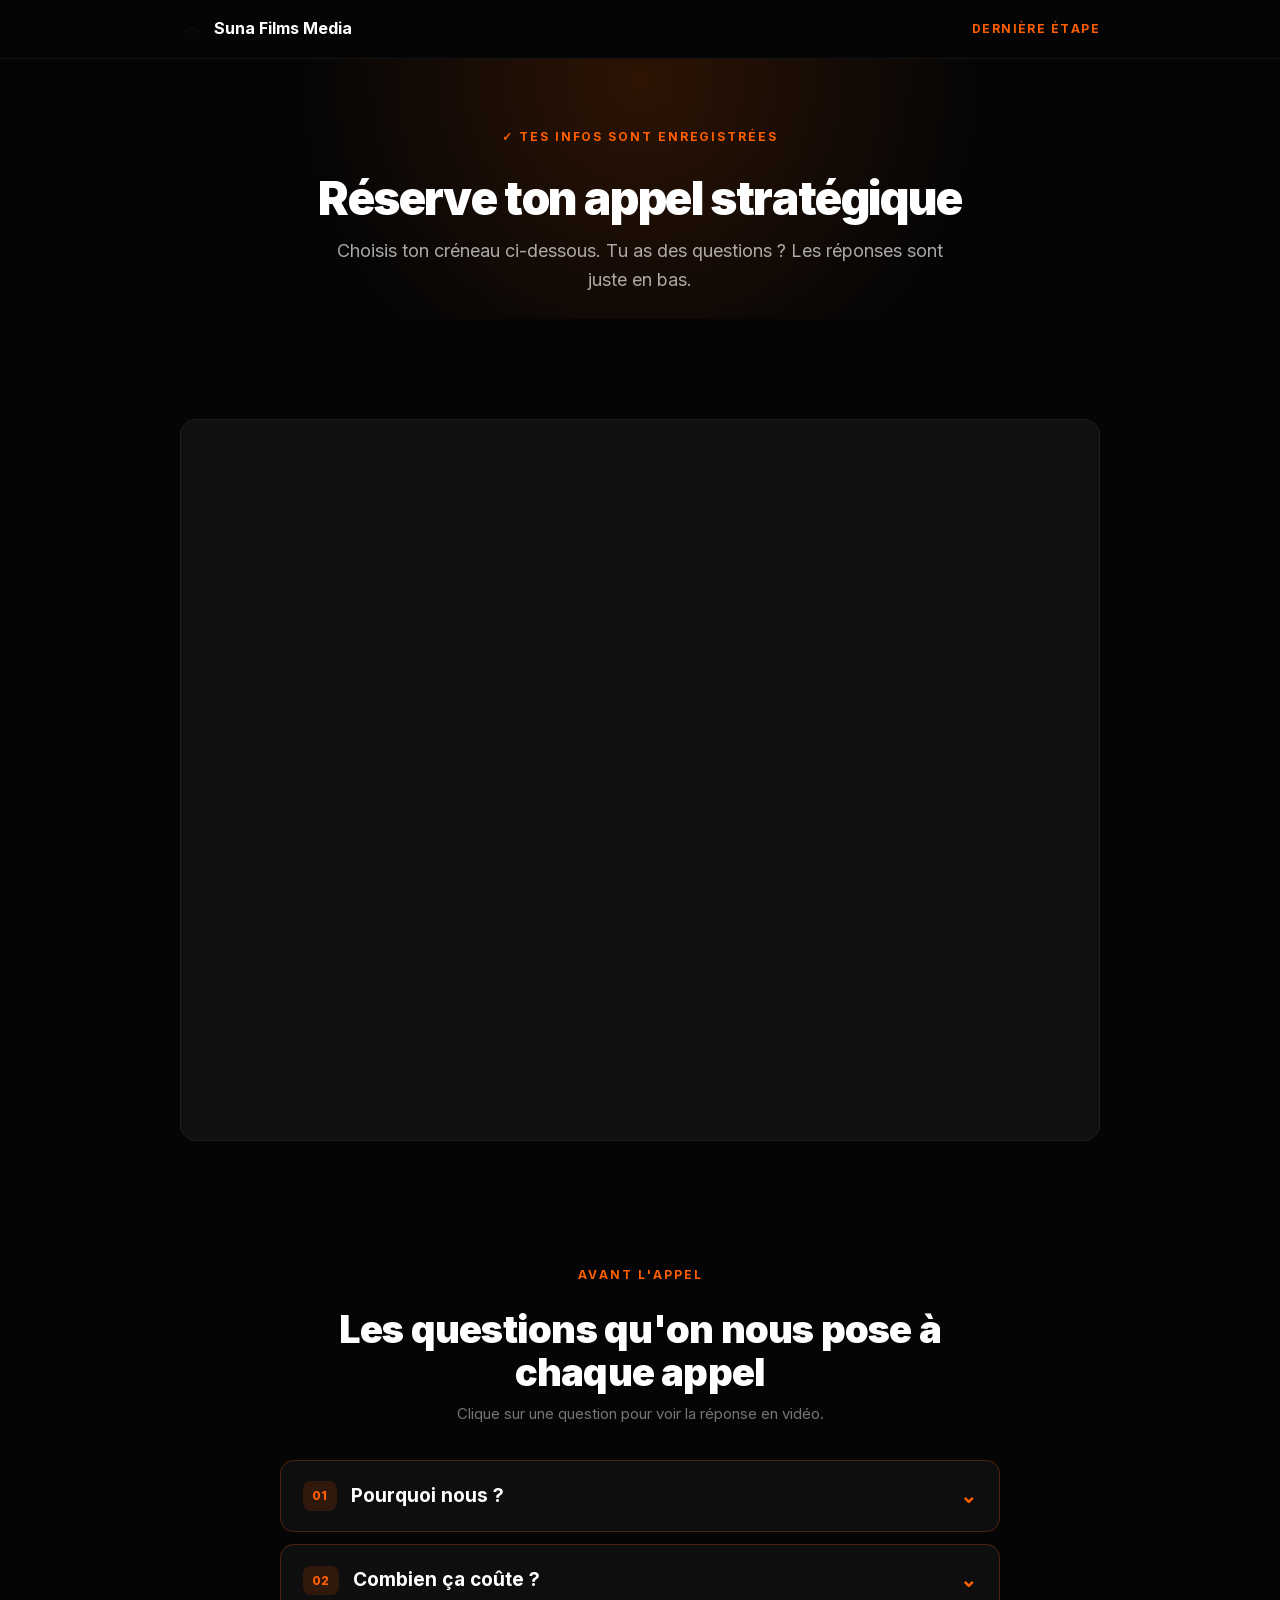
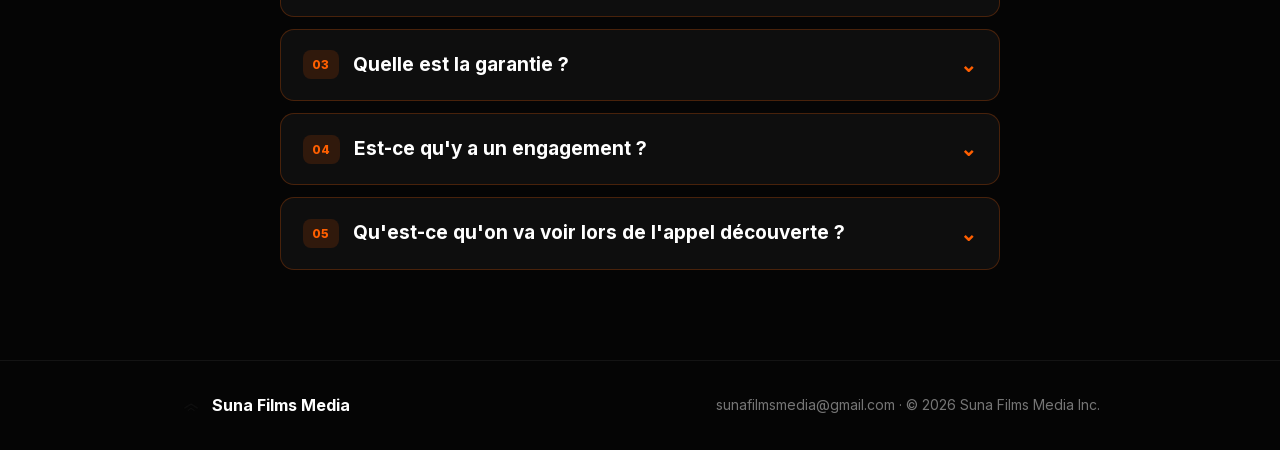
<file: rdv.html>
<!DOCTYPE html>
<html lang="fr">
<head>
  <meta charset="UTF-8" />
  <meta name="viewport" content="width=device-width, initial-scale=1.0" />
  <title>Réserve ton appel — Suna Films Media</title>
  <meta name="description" content="Choisis ton créneau d'appel stratégique gratuit de 30 minutes avec Suna Films Media." />
  <meta name="robots" content="noindex" />
  <link rel="preconnect" href="https://api.leadconnectorhq.com" />
  <link rel="preconnect" href="https://link.msgsndr.com" />
  <link rel="preconnect" href="https://www.youtube.com" />
  <link rel="preconnect" href="https://i.ytimg.com" />

  <link rel="preload" href="/assets/fonts/inter-900.woff2" as="font" type="font/woff2" crossorigin />
  <link rel="preload" href="/assets/fonts/inter-400.woff2" as="font" type="font/woff2" crossorigin />
  <link rel="stylesheet" href="/style.css" />

  <style>
    /* ===== FAQ (accordéon vidéo) ===== */
    .rv-faq { padding: 20px 0 90px; }
    .rv-faq__head { text-align: center; max-width: 640px; margin: 0 auto 34px; }
    .rv-faq__title {
      font-size: clamp(26px, 4vw, 38px); font-weight: 900;
      letter-spacing: -0.02em; color: #fff; margin: 6px 0 10px; line-height: 1.12;
    }
    .rv-faq__sub { font-size: 15px; color: var(--text-dim); line-height: 1.5; }
    .rv-faq__list { max-width: 720px; margin: 0 auto; display: flex; flex-direction: column; gap: 12px; }
    .rv-faq__item {
      background: rgba(255,255,255,0.04);
      border: 1px solid rgba(255,95,0,0.24);
      border-radius: 14px; overflow: hidden;
    }
    .rv-faq__item[open] { border-color: rgba(255,95,0,0.5); }
    .rv-faq__q {
      list-style: none; cursor: pointer;
      display: flex; align-items: center; gap: 14px;
      padding: 20px 22px;
      font-size: clamp(16px, 2.2vw, 19px); font-weight: 700; color: #fff;
      transition: background 0.2s;
    }
    .rv-faq__q::-webkit-details-marker { display: none; }
    .rv-faq__q:hover { background: rgba(255,255,255,0.03); }
    .rv-faq__num {
      flex: 0 0 auto; font-size: 12px; font-weight: 800; letter-spacing: 0.04em;
      color: var(--brand); background: rgba(255,95,0,0.14);
      border-radius: 8px; padding: 5px 9px; min-width: 34px; text-align: center;
    }
    .rv-faq__qtext { flex: 1; }
    .rv-faq__chev {
      flex: 0 0 auto; color: var(--brand); font-size: 20px; line-height: 1;
      transition: transform 0.25s; transform: rotate(0deg);
    }
    .rv-faq__item[open] .rv-faq__chev { transform: rotate(180deg); }
    .rv-faq__body { padding: 0 22px 22px; }
    .rv-faq__video {
      width: 100%; aspect-ratio: 16 / 9; border-radius: 12px; overflow: hidden;
      background: #0a0a0a; border: 1px solid rgba(255,255,255,0.08);
    }
    .rv-faq__video iframe { width: 100%; height: 100%; border: none; display: block; }
  </style>

  <!-- ===== Meta Pixel ===== -->
  <script>
  !function(f,b,e,v,n,t,s)
  {if(f.fbq)return;n=f.fbq=function(){n.callMethod?
  n.callMethod.apply(n,arguments):n.queue.push(arguments)};
  if(!f._fbq)f._fbq=n;n.push=n;n.loaded=!0;n.version='2.0';
  n.queue=[];t=b.createElement(e);t.async=!0;
  t.src=v;s=b.getElementsByTagName(e)[0];
  s.parentNode.insertBefore(t,s)}(window, document,'script',
  'https://connect.facebook.net/en_US/fbevents.js');
  fbq('init', '889823396710916');
  fbq('track', 'PageView');
  </script>
  <noscript><img height="1" width="1" style="display:none"
    src="https://www.facebook.com/tr?id=889823396710916&ev=PageView&noscript=1" alt="" /></noscript>
  <!-- ===== /Meta Pixel ===== -->
</head>
<body>

  <!-- HEADER -->
  <header class="lp-rvheader">
    <div class="lp-container lp-rvheader__inner">
      <a href="/" class="lp-footer__brand">
        <img src="/assets/images/sfm-logo.png" alt="" style="height:24px;" />
        Suna Films Media
      </a>
      <span class="lp-rvheader__step">Dernière étape</span>
    </div>
  </header>

  <!-- HERO -->
  <section class="lp-rvhero">
    <div class="lp-rvhero__glow" aria-hidden="true"></div>
    <div class="lp-container">
      <span class="lp-eyebrow">✓ Tes infos sont enregistrées</span>
      <h1 class="lp-rvhero__title">Réserve ton appel stratégique</h1>
      <p class="lp-rvhero__sub">
        Choisis ton créneau ci-dessous. Tu as des questions&nbsp;? Les réponses sont juste en bas.
      </p>
    </div>
  </section>

  <!-- CALENDRIER -->
  <section class="lp-booking" id="booking">
    <div class="lp-container">
      <div class="lp-booking__wrap lp-booking__wrap--open">
        <div class="lp-booking__calendar is-unlocked">
          <iframe
            id="ghlBooking"
            src="https://api.leadconnectorhq.com/widget/booking/SUZpHLDFesSyKJdqzXlI"
            title="Calendrier de réservation"
            style="width:100%;border:none;overflow:hidden;"
            scrolling="no"
            width="100%" height="720"></iframe>
        </div>
      </div>
    </div>
  </section>

  <!-- FAQ (accordéon vidéo) -->
  <section class="rv-faq" id="faq">
    <div class="lp-container">
      <div class="rv-faq__head">
        <span class="lp-eyebrow">Avant l'appel</span>
        <h2 class="rv-faq__title">Les questions qu'on nous pose à chaque appel</h2>
        <p class="rv-faq__sub">Clique sur une question pour voir la réponse en vidéo.</p>
      </div>

      <div class="rv-faq__list">
        <details class="rv-faq__item">
          <summary class="rv-faq__q">
            <span class="rv-faq__num">01</span>
            <span class="rv-faq__qtext">Pourquoi nous&nbsp;?</span>
            <span class="rv-faq__chev" aria-hidden="true">⌄</span>
          </summary>
          <div class="rv-faq__body">
            <div class="rv-faq__video" data-video="Ibtb_6sLFys"></div>
          </div>
        </details>

        <details class="rv-faq__item">
          <summary class="rv-faq__q">
            <span class="rv-faq__num">02</span>
            <span class="rv-faq__qtext">Combien ça coûte&nbsp;?</span>
            <span class="rv-faq__chev" aria-hidden="true">⌄</span>
          </summary>
          <div class="rv-faq__body">
            <div class="rv-faq__video" data-video="RmrQ3wK4wFE"></div>
          </div>
        </details>

        <details class="rv-faq__item">
          <summary class="rv-faq__q">
            <span class="rv-faq__num">03</span>
            <span class="rv-faq__qtext">Quelle est la garantie&nbsp;?</span>
            <span class="rv-faq__chev" aria-hidden="true">⌄</span>
          </summary>
          <div class="rv-faq__body">
            <div class="rv-faq__video" data-video="n9MLgRDjHx0"></div>
          </div>
        </details>

        <details class="rv-faq__item">
          <summary class="rv-faq__q">
            <span class="rv-faq__num">04</span>
            <span class="rv-faq__qtext">Est-ce qu'y a un engagement&nbsp;?</span>
            <span class="rv-faq__chev" aria-hidden="true">⌄</span>
          </summary>
          <div class="rv-faq__body">
            <div class="rv-faq__video" data-video="citzsHAB2LY"></div>
          </div>
        </details>

        <details class="rv-faq__item">
          <summary class="rv-faq__q">
            <span class="rv-faq__num">05</span>
            <span class="rv-faq__qtext">Qu'est-ce qu'on va voir lors de l'appel découverte&nbsp;?</span>
            <span class="rv-faq__chev" aria-hidden="true">⌄</span>
          </summary>
          <div class="rv-faq__body">
            <div class="rv-faq__video" data-video="Aot3s447dFA"></div>
          </div>
        </details>
      </div>
    </div>
  </section>

  <!-- FOOTER -->
  <footer class="lp-footer">
    <div class="lp-container lp-footer__inner">
      <a href="/" class="lp-footer__brand">
        <img src="/assets/images/sfm-logo.png" alt="" style="height:22px;" />
        Suna Films Media
      </a>
      <div class="lp-footer__meta">
        <a href="mailto:sunafilmsmedia@gmail.com">sunafilmsmedia@gmail.com</a>
        · <span>© 2026 Suna Films Media Inc.</span>
      </div>
    </div>
  </footer>

  <!-- Script d'embed GoHighLevel (resize auto) -->
  <script src="https://link.msgsndr.com/js/form_embed.js"></script>

  <!-- Pré-remplit le widget GHL avec les infos de la page principale -->
  <script>
    (function () {
      try {
        var p = new URLSearchParams(location.search);
        var iframe = document.getElementById('ghlBooking');
        if (!iframe) return;
        var name = (p.get('name') || '').trim();
        var parts = name.split(/\s+/);
        var first = parts.shift() || '';
        var last = parts.join(' ');
        var qs = [];
        if (first) qs.push('first_name=' + encodeURIComponent(first));
        if (last)  qs.push('last_name=' + encodeURIComponent(last));
        if (p.get('email')) qs.push('email=' + encodeURIComponent(p.get('email')));
        if (p.get('phone')) qs.push('phone=' + encodeURIComponent(p.get('phone')));
        if (qs.length) {
          iframe.src = 'https://api.leadconnectorhq.com/widget/booking/SUZpHLDFesSyKJdqzXlI?' + qs.join('&');
        }
      } catch (e) { /* best-effort */ }
    })();
  </script>

  <!-- RDV confirmé → pixel Schedule -->
  <script>
    (function () {
      var fired = false;
      window.addEventListener('message', function (e) {
        if (fired) return;
        var origin = e.origin || '';
        if (!/leadconnectorhq\.com|msgsndr\.com|gohighlevel\.com/i.test(origin)) return;
        var raw = '';
        try { raw = typeof e.data === 'string' ? e.data : JSON.stringify(e.data || ''); } catch (x) {}
        if (/height|resize|setheight/i.test(raw) && !/appoint|book|schedul|confirm/i.test(raw)) return;
        if (/appointment.?booked|booking.?(success|complete|confirmed)|schedul|slotbooked/i.test(raw)) {
          fired = true;
          if (typeof fbq !== 'undefined') fbq('track', 'Schedule');
        }
      });
    })();
  </script>

  <!-- FAQ : charge la vidéo YouTube seulement à l'ouverture (léger) -->
  <script>
    (function () {
      document.querySelectorAll('.rv-faq__item').forEach(function (item) {
        item.addEventListener('toggle', function () {
          if (!item.open) return;
          var holder = item.querySelector('.rv-faq__video');
          if (!holder || holder.dataset.loaded) return;
          var id = holder.getAttribute('data-video');
          var f = document.createElement('iframe');
          f.src = 'https://www.youtube.com/embed/' + id + '?rel=0&modestbranding=1&playsinline=1';
          f.title = 'Réponse en vidéo';
          f.loading = 'lazy';
          f.allow = 'accelerometer; autoplay; clipboard-write; encrypted-media; gyroscope; picture-in-picture';
          f.allowFullscreen = true;
          holder.appendChild(f);
          holder.dataset.loaded = '1';
        });
      });
    })();
  </script>
</body>
</html>
</file>
<file: style.css>
/* Inter self-hosté (subset latin) */
@font-face{font-family:'Inter';font-style:normal;font-weight:400;font-display:swap;src:url('/assets/fonts/inter-400.woff2') format('woff2');unicode-range:U+0000-00FF, U+0131, U+0152-0153, U+02BB-02BC, U+02C6, U+02DA, U+02DC, U+0304, U+0308, U+0329, U+2000-206F, U+20AC, U+2122, U+2191, U+2193, U+2212, U+2215, U+FEFF, U+FFFD;}
@font-face{font-family:'Inter';font-style:normal;font-weight:600;font-display:swap;src:url('/assets/fonts/inter-600.woff2') format('woff2');unicode-range:U+0000-00FF, U+0131, U+0152-0153, U+02BB-02BC, U+02C6, U+02DA, U+02DC, U+0304, U+0308, U+0329, U+2000-206F, U+20AC, U+2122, U+2191, U+2193, U+2212, U+2215, U+FEFF, U+FFFD;}
@font-face{font-family:'Inter';font-style:normal;font-weight:700;font-display:swap;src:url('/assets/fonts/inter-700.woff2') format('woff2');unicode-range:U+0000-00FF, U+0131, U+0152-0153, U+02BB-02BC, U+02C6, U+02DA, U+02DC, U+0304, U+0308, U+0329, U+2000-206F, U+20AC, U+2122, U+2191, U+2193, U+2212, U+2215, U+FEFF, U+FFFD;}
@font-face{font-family:'Inter';font-style:normal;font-weight:800;font-display:swap;src:url('/assets/fonts/inter-800.woff2') format('woff2');unicode-range:U+0000-00FF, U+0131, U+0152-0153, U+02BB-02BC, U+02C6, U+02DA, U+02DC, U+0304, U+0308, U+0329, U+2000-206F, U+20AC, U+2122, U+2191, U+2193, U+2212, U+2215, U+FEFF, U+FFFD;}
@font-face{font-family:'Inter';font-style:normal;font-weight:900;font-display:swap;src:url('/assets/fonts/inter-900.woff2') format('woff2');unicode-range:U+0000-00FF, U+0131, U+0152-0153, U+02BB-02BC, U+02C6, U+02DA, U+02DC, U+0304, U+0308, U+0329, U+2000-206F, U+20AC, U+2122, U+2191, U+2193, U+2212, U+2215, U+FEFF, U+FFFD;}

/* ============================================================= */
/* SUNA FILMS MEDIA — Landing /ai                                 */
/* ============================================================= */

:root {
  --bg:          #050505;
  --surface:     #101010;
  --brand:       #FF5F00;
  --brand-dark:  #E85400;
  --text:        #FFFFFF;
  --text-muted:  rgba(255,255,255,0.65);
  --text-dim:    rgba(255,255,255,0.45);
  --border:      rgba(255,255,255,0.06);
  --success:     #22c55e;
  --success-lt:  #6EE7B7;
  --danger:      #FCA5A5;
}

/* ---------- Reset ---------- */
*, *::before, *::after { box-sizing: border-box; margin: 0; padding: 0; }

html { scroll-behavior: smooth; -webkit-text-size-adjust: 100%; }

body {
  background: var(--bg);
  color: var(--text);
  font-family: 'Inter', -apple-system, BlinkMacSystemFont, 'Segoe UI', sans-serif;
  font-size: 16px;
  line-height: 1.6;
  -webkit-font-smoothing: antialiased;
  -moz-osx-font-smoothing: grayscale;
  overflow-x: hidden;
}

img { max-width: 100%; display: block; }
a { color: inherit; text-decoration: none; }

/* ---------- Layout ---------- */
.lp-container {
  width: 100%;
  max-width: 960px;
  margin: 0 auto;
  padding: 0 20px;
}

.lp-section-head { text-align: center; max-width: 780px; margin: 0 auto 48px; }

/* ---------- Typography helpers ---------- */
.lp-eyebrow {
  display: inline-block;
  font-size: 12px;
  font-weight: 700;
  letter-spacing: 0.16em;
  text-transform: uppercase;
  color: var(--brand);
  margin-bottom: 18px;
}

.lp-h2 {
  font-size: clamp(26px, 4vw, 42px);
  font-weight: 800;
  line-height: 1.12;
  letter-spacing: -0.025em;
}

.lp-section-head__sub {
  margin-top: 16px;
  color: var(--text-muted);
  font-size: clamp(15px, 2vw, 17px);
  line-height: 1.6;
}

/* ---------- Buttons ---------- */
.lp-btn {
  display: inline-flex;
  align-items: center;
  justify-content: center;
  gap: 8px;
  font-family: inherit;
  cursor: pointer;
  border: none;
  border-radius: 999px;
  font-weight: 700;
  text-align: center;
  transition: transform 0.2s ease, box-shadow 0.2s ease, background 0.2s ease;
}

.lp-btn--primary {
  background: linear-gradient(135deg, #FF5F00 0%, #E85400 100%);
  color: #fff;
  padding: 15px 30px;
  box-shadow: 0 12px 32px rgba(255,95,0,0.28);
}
.lp-btn--primary:hover {
  transform: translateY(-2px);
  box-shadow: 0 16px 42px rgba(255,95,0,0.45);
}
.lp-btn--primary:disabled {
  opacity: 0.6;
  cursor: not-allowed;
  transform: none;
  box-shadow: 0 12px 32px rgba(255,95,0,0.18);
}

.lp-btn--lg {
  padding: 19px 40px;
  font-size: 18px;
}

/* CTAs principaux (hero / mid / final) : gros et faciles à cliquer */
.lp-track-cta.lp-btn--lg {
  padding: 21px 44px;
  font-size: 19px;
  font-weight: 800;
}

/* ============================================================= */
/* SECTION 1 — HERO                                              */
/* ============================================================= */
.lp-hero {
  position: relative;
  overflow: hidden;
  padding: 40px 0 90px;
  text-align: center;
}

.lp-hero__glow {
  position: absolute;
  top: -300px; left: 50%; transform: translateX(-50%);
  width: 1100px; height: 700px;
  background: radial-gradient(circle, rgba(255,95,0,0.18) 0%, transparent 65%);
  z-index: 0;
  pointer-events: none;
}

.lp-hero__inner { position: relative; z-index: 2; }

/* Le compteur et l'eyebrow sur des lignes séparées (l'eyebrow passe dessous) */
.lp-hero__inner > .lp-eyebrow { display: block; }
.lp-hero__scarcity {
  display: inline-flex;
  align-items: center;
  gap: 9px;
  margin-bottom: 14px;
  padding: 8px 16px;
  border-radius: 999px;
  background: rgba(255,95,0,0.1);
  border: 1px solid rgba(255,95,0,0.35);
  color: #fff;
  font-size: 13px;
  font-weight: 700;
  letter-spacing: 0.01em;
}
.lp-hero__scarcity-dot {
  width: 9px;
  height: 9px;
  border-radius: 999px;
  background: var(--brand);
  box-shadow: 0 0 0 0 rgba(255,95,0,0.6);
  animation: scarcity-pulse 1.8s ease-out infinite;
}
@keyframes scarcity-pulse {
  0%   { box-shadow: 0 0 0 0 rgba(255,95,0,0.55); }
  70%  { box-shadow: 0 0 0 8px rgba(255,95,0,0); }
  100% { box-shadow: 0 0 0 0 rgba(255,95,0,0); }
}

.lp-hero__title {
  font-size: clamp(36px, 6.2vw, 68px);
  font-weight: 900;
  line-height: 1.05;
  letter-spacing: -0.035em;
  margin-bottom: 14px;
}

.lp-hero__title-accent {
  display: block;
  font-size: 0.5em;
  font-weight: 800;
  color: var(--brand);
  letter-spacing: -0.02em;
  margin-top: 8px;
  line-height: 1.15;
}

/* Titre "hook" (phrase complète) : plus petit et lisible que le titre géant */
.lp-hero__title--hook {
  font-size: clamp(25px, 4.1vw, 42px);
  line-height: 1.2;
  letter-spacing: -0.02em;
  font-weight: 800;
  max-width: 860px;
  margin: 0 auto 16px;
}
.lp-hero__hl { color: var(--brand); }

/* CTA sur 2 lignes (texte principal + sous-texte) */
.lp-cta-stack {
  flex-direction: column;
  gap: 3px;
  padding-top: 17px;
  padding-bottom: 17px;
  line-height: 1.15;
}
.lp-cta-stack__main { font-size: 19px; font-weight: 800; }
.lp-cta-stack__sub { font-size: 13px; font-weight: 600; opacity: 0.88; }

/* Ligne de réassurance sous le CTA */
.lp-hero__reassure {
  margin-top: 16px;
  font-size: clamp(13px, 1.7vw, 15px);
  font-style: italic;
  color: var(--text-dim);
}
.lp-hero__reassure strong { color: #fff; font-style: normal; }

/* Ligne de confiance sous le sous-titre */
.lp-hero__trust {
  margin-top: 14px;
  font-size: clamp(13px, 1.7vw, 15px);
  color: var(--text-dim);
  letter-spacing: 0.01em;
}
.lp-hero__trust strong { color: #fff; }

.lp-hero__guarantee {
  font-size: clamp(15px, 2vw, 20px);
  color: var(--brand);
  font-weight: 700;
  margin-bottom: 18px;
}

/* Flèche + phrase au-dessus de la vidéo */
.lp-hero__vsl-cue {
  display: flex;
  flex-direction: column;
  align-items: center;
  gap: 4px;
  margin-bottom: 14px;
}
.lp-hero__vsl-text {
  font-size: clamp(15px, 2.2vw, 19px);
  font-weight: 800;
  color: #fff;
  letter-spacing: -0.01em;
}
.lp-hero__vsl-arrow {
  width: 30px;
  height: 30px;
  color: var(--brand);
  animation: vsl-arrow-bounce 1.4s ease-in-out infinite;
}
@keyframes vsl-arrow-bounce {
  0%, 100% { transform: translateY(0); }
  50%      { transform: translateY(7px); }
}

.lp-hero__sub {
  font-size: clamp(14px, 1.8vw, 17px);
  color: var(--text-muted);
  margin-bottom: 36px;
}

/* Stage + dégradé qui balaie derrière la vidéo (droite → gauche) */
.lp-hero__video-stage { position: relative; }
.lp-video-swish {
  position: absolute;
  inset: -34px;
  z-index: 0;
  border-radius: 40px;
  background: linear-gradient(100deg,
    transparent 22%,
    rgba(255,95,0,0.30) 40%,
    rgba(255,95,0,0.75) 50%,
    rgba(255,95,0,0.30) 60%,
    transparent 78%);
  background-size: 260% 100%;
  filter: blur(30px);
  opacity: 0;
  /* 1 balayage (~2,4 s) puis invisible jusqu'au prochain cycle : 1 fois / 30 s */
  animation: video-swish 30s linear infinite;
  pointer-events: none;
}
@keyframes video-swish {
  0%    { background-position: 135% 0;  opacity: 0; }
  1%    { opacity: 0.9; }
  8%    { background-position: -135% 0; opacity: 0.9; }
  9%    { opacity: 0; }
  100%  { background-position: -135% 0; opacity: 0; }
}
@media (prefers-reduced-motion: reduce) {
  .lp-video-swish { animation: none; opacity: 0; }
}

.lp-hero__video {
  position: relative;
  z-index: 1;
  width: 100%;
  aspect-ratio: 16 / 9;
  border-radius: 18px;
  overflow: hidden;
  border: 1px solid var(--border);
  box-shadow: 0 24px 60px rgba(0,0,0,0.55);
  margin-bottom: 36px;
  background: #000;
}
.lp-hero__video iframe {
  position: absolute;
  inset: 0;
  width: 100%;
  height: 100%;
  border: 0;
}

/* Miniature cliquable (facade) */
.lp-video-facade {
  position: absolute;
  inset: 0;
  width: 100%;
  height: 100%;
  border: 0;
  padding: 0;
  cursor: pointer;
  background-color: #000;
  display: flex;
  align-items: center;
  justify-content: center;
  -webkit-tap-highlight-color: transparent;
}
.lp-video-facade__poster {
  position: absolute;
  inset: 0;
  width: 100%;
  height: 100%;
  object-fit: cover;
}
.lp-video-facade::after {
  content: "";
  position: absolute;
  inset: 0;
  background: rgba(0,0,0,0.10);
  transition: background 0.2s ease;
}
.lp-video-facade:hover::after { background: rgba(0,0,0,0); }
.lp-video-facade__play {
  position: relative;
  z-index: 1;
  width: 82px;
  height: 82px;
  border-radius: 999px;
  background: linear-gradient(135deg, #FF5F00 0%, #E85400 100%);
  box-shadow: 0 14px 36px rgba(255,95,0,0.5);
  display: flex;
  align-items: center;
  justify-content: center;
  transition: transform 0.2s ease;
  animation: facade-pulse 2s ease-in-out infinite;
}
.lp-video-facade:hover .lp-video-facade__play { transform: scale(1.07); }
.lp-video-facade__play svg { width: 36px; height: 36px; color: #fff; margin-left: 4px; }
@keyframes facade-pulse {
  0%, 100% { box-shadow: 0 14px 36px rgba(255,95,0,0.5); }
  50%      { box-shadow: 0 16px 46px rgba(255,95,0,0.7); }
}

/* Overlay « Activer le son » — couvre la vidéo tant qu'elle est muette */
.lp-video-unmute {
  position: absolute;
  inset: 0;
  z-index: 3;
  display: flex;
  flex-direction: column;
  align-items: center;
  justify-content: center;
  gap: 14px;
  width: 100%;
  height: 100%;
  border: 0;
  cursor: pointer;
  color: #fff;
  font-family: inherit;
  background: rgba(5, 5, 5, 0.42);
  transition: opacity 0.3s ease, visibility 0.3s ease;
  -webkit-tap-highlight-color: transparent;
}
.lp-video-unmute.is-hidden { opacity: 0; visibility: hidden; pointer-events: none; }

/* Fausse barre de progression du VSL (~20 s) */
.lp-vsl-bar {
  position: absolute;
  left: 0; right: 0; bottom: 0;
  height: 6px;
  background: rgba(255,255,255,0.18);
  z-index: 2;
  pointer-events: none;
}
.lp-vsl-bar__fill {
  display: block;
  height: 100%;
  width: 0;
  background: linear-gradient(90deg, #FF5F00, #E85400);
  box-shadow: 0 0 10px rgba(255,95,0,0.6);
}
.lp-vsl-bar__fill.is-running { animation: vsl-bar 20s linear forwards; }
@keyframes vsl-bar { from { width: 0; } to { width: 100%; } }

.lp-video-unmute__icon {
  display: flex;
  align-items: center;
  justify-content: center;
  width: 72px;
  height: 72px;
  border-radius: 999px;
  background: linear-gradient(135deg, #FF5F00 0%, #E85400 100%);
  box-shadow: 0 12px 32px rgba(255, 95, 0, 0.45);
  animation: unmute-pulse 2s ease-in-out infinite;
}
.lp-video-unmute__icon svg { width: 34px; height: 34px; }
.lp-video-unmute__label {
  font-size: clamp(15px, 2.4vw, 18px);
  font-weight: 800;
  letter-spacing: -0.01em;
  padding: 9px 20px;
  border-radius: 999px;
  background: rgba(0, 0, 0, 0.55);
  backdrop-filter: blur(4px);
  -webkit-backdrop-filter: blur(4px);
}
@keyframes unmute-pulse {
  0%, 100% { transform: scale(1); box-shadow: 0 12px 32px rgba(255,95,0,0.45); }
  50%      { transform: scale(1.06); box-shadow: 0 16px 42px rgba(255,95,0,0.6); }
}

/* ---------- Trajectoire "condor" ---------- */
.lp-bg-trajectory {
  position: absolute;
  inset: 0;
  z-index: 1;
  opacity: 0;
  animation: traj-fade 2.2s ease-out 0.4s forwards;
  pointer-events: none;
}
.lp-bg-trajectory svg { width: 100%; height: 100%; }
.lp-bg-trajectory path {
  stroke: rgba(255,95,0,0.18);
  stroke-width: 2.5;
  stroke-linecap: round;
  stroke-dasharray: 2600;
  stroke-dashoffset: 2600;
  animation: traj-draw 4.5s cubic-bezier(0.4,0,0.2,1) 0.8s forwards;
  filter: drop-shadow(0 0 12px rgba(255,95,0,0.3));
}
.lp-bg-trajectory__bird {
  position: absolute; top: 10%; right: 6%;
  width: 90px; opacity: 0;
  filter: brightness(0) invert(1);
  animation: bird-in 1.8s ease-out 3.6s forwards, bird-float 5s ease-in-out 3.6s infinite;
}

@keyframes traj-fade { to { opacity: 1; } }
@keyframes traj-draw { to { stroke-dashoffset: 0; } }
@keyframes bird-in {
  from { opacity: 0; transform: translateY(20px) scale(0.85); }
  to   { opacity: 0.14; transform: translateY(0) scale(1); }
}
@keyframes bird-float {
  0%,100% { transform: translate(0,0); }
  50%     { transform: translate(-4px,-10px); }
}

/* ============================================================= */
/* SECTION 2 — LOGOS marquee                                    */
/* ============================================================= */
.lp-logos { padding: 60px 0; border-top: 1px solid var(--border); border-bottom: 1px solid var(--border); }
.lp-logos__headline {
  text-align: center;
  font-size: clamp(20px, 2.8vw, 28px);
  font-weight: 800;
  letter-spacing: -0.02em;
  color: #fff;
  margin-bottom: 34px;
  padding: 0 20px;
}
.lp-logos__title {
  text-align: center;
  font-size: 12px;
  font-weight: 600;
  letter-spacing: 0.18em;
  text-transform: uppercase;
  color: var(--text-dim);
  margin-bottom: 36px;
}

.marquee {
  overflow: hidden;
  -webkit-mask-image: linear-gradient(to right, transparent 0%, black 8%, black 92%, transparent 100%);
  mask-image: linear-gradient(to right, transparent 0%, black 8%, black 92%, transparent 100%);
}
.marquee__track {
  display: flex;
  gap: 24px;
  width: max-content;
  align-items: center;
  animation: marquee-scroll 28s linear infinite;
}
/* Les logos sont pré-normalisés en blanc sur transparent : aucun filtre nécessaire.
   max-width borne les logos très larges (certains font 8:1) pour garder un rythme régulier. */
.marquee__logo {
  height: 36px;
  width: auto;
  max-width: 165px;
  object-fit: contain;
  opacity: 0.7;
  flex: 0 0 auto;
  transition: opacity 0.25s ease;
}
.marquee__logo:hover { opacity: 1; }
@keyframes marquee-scroll {
  from { transform: translateX(0); }
  to   { transform: translateX(-50%); }
}

/* ============================================================= */
/* SECTION 2B — APPLICATION (form inline)                       */
/* ============================================================= */
.lp-apply { padding: 80px 0; }
.lp-apply__card {
  max-width: 520px;
  margin: 0 auto;
  text-align: center;
  background: var(--surface);
  border: 1px solid rgba(255,95,0,0.28);
  border-radius: 18px;
  padding: 40px 34px;
  box-shadow: 0 24px 60px rgba(0,0,0,0.4);
}
.lp-apply__title {
  font-size: clamp(24px, 3.6vw, 34px);
  font-weight: 800;
  letter-spacing: -0.025em;
  line-height: 1.12;
  margin: 4px 0 10px;
}
.lp-apply__sub {
  color: var(--text-muted);
  font-size: clamp(14px, 2vw, 16px);
  line-height: 1.55;
  margin-bottom: 26px;
}
.lp-apply__form { text-align: left; }
.lp-apply__form .lp-form__submit { margin-top: 6px; }

/* Form dans la modal : pas de double fond/bordure (la modal les fournit) */
.lp-apply__card--modal {
  background: none;
  border: none;
  box-shadow: none;
  padding: 0;
  max-width: none;
}
.lp-modal__box--apply { max-width: 460px; }

/* Page offre : form directement sous le hero */
.lp-hero--offer { padding: 40px 0 20px; }
.lp-apply__card--offer { margin-top: 30px; }

/* Sur mobile : offre compacte pour voir le form dès l'arrivée */
@media (max-width: 640px) {
  .lp-hero--offer { padding: 20px 0 6px; }
  .lp-hero--offer .lp-hero__title { font-size: clamp(27px, 8.4vw, 40px); line-height: 1.05; }
  .lp-hero--offer .lp-hero__guarantee { margin-bottom: 0; }
  .lp-hero--offer + .lp-apply { padding-top: 18px; }
}

/* CTA mid-funnel */
.lp-midcta { padding: 30px 0 90px; text-align: center; }
.lp-midcta__title {
  font-size: clamp(24px, 3.4vw, 36px);
  font-weight: 800;
  letter-spacing: -0.025em;
  line-height: 1.12;
  margin: 6px 0 24px;
}

/* Barre de progression */
.lp-apply__progress {
  height: 5px;
  border-radius: 999px;
  background: rgba(255,255,255,0.08);
  overflow: hidden;
  margin-bottom: 8px;
}
.lp-apply__progress-bar {
  display: block;
  height: 100%;
  width: 25%;
  border-radius: 999px;
  background: linear-gradient(90deg, #FF5F00, #E85400);
  transition: width 0.35s ease;
}
.lp-apply__count {
  text-align: right;
  font-size: 12px;
  font-weight: 700;
  color: var(--text-dim);
  margin-bottom: 20px;
}

/* Étapes (une à la fois) */
.lp-apply__step { display: none; }
.lp-apply__step.is-active { display: block; animation: step-in 0.3s ease; }
@keyframes step-in {
  from { opacity: 0; transform: translateY(8px); }
  to   { opacity: 1; transform: translateY(0); }
}
.lp-apply__step > label {
  display: block;
  font-size: clamp(17px, 2.4vw, 21px);
  font-weight: 700;
  color: #fff;
  margin-bottom: 16px;
  letter-spacing: -0.01em;
}
.lp-apply__step input:not([type=hidden]) {
  width: 100%;
  background: #050505;
  border: 1px solid rgba(255,255,255,0.1);
  border-radius: 10px;
  padding: 15px 16px;
  color: #fff;
  font-family: inherit;
  font-size: 16px;
  margin-bottom: 18px;
  transition: border-color 0.2s ease;
}
.lp-apply__step input:not([type=hidden]):focus { outline: none; border-color: var(--brand); }
.lp-apply__step .lp-btn { width: 100%; }

/* Navigation retour / suivant */
.lp-apply__nav { display: flex; align-items: center; gap: 12px; }
.lp-apply__nav .lp-btn { flex: 1 1 auto; }
.lp-apply__back {
  flex: 0 0 auto;
  background: none;
  border: none;
  color: var(--text-dim);
  font-family: inherit;
  font-size: 14px;
  font-weight: 600;
  cursor: pointer;
  padding: 8px 4px;
  transition: color 0.2s;
}
.lp-apply__back:hover { color: #fff; }

/* Choix (domaine) */
.lp-apply__choices { display: flex; flex-direction: column; gap: 10px; margin-bottom: 20px; }
.lp-apply__choices.is-error .lp-apply__choice { border-color: var(--danger); }
.lp-apply__choice {
  width: 100%;
  text-align: left;
  background: #050505;
  border: 1px solid rgba(255,255,255,0.12);
  border-radius: 12px;
  padding: 15px 18px;
  color: #fff;
  font-family: inherit;
  font-size: 15px;
  font-weight: 600;
  cursor: pointer;
  transition: border-color 0.2s, background 0.2s;
}
.lp-apply__choice:hover { border-color: rgba(255,95,0,0.5); }
.lp-apply__choice.is-selected {
  border-color: var(--brand);
  background: rgba(255,95,0,0.12);
}

/* ============================================================= */
/* SECTION 3 — IMPACT                                           */
/* ============================================================= */
.lp-impact { padding: 100px 0; }

/* ---------- Slider horizontal (scroll-snap + flèches) ---------- */
.lp-slider {
  position: relative;
  max-width: 1100px;
  margin: 0 auto;
  padding: 0 12px;
}
.lp-slider__track {
  display: flex;
  gap: 18px;
  overflow-x: auto;
  scroll-snap-type: x mandatory;
  scroll-behavior: smooth;
  padding: 8px 12px 22px;
  -webkit-overflow-scrolling: touch;
  scrollbar-width: none;
}
.lp-slider__track::-webkit-scrollbar { display: none; }

.lp-slider__arrow {
  position: absolute;
  top: 50%;
  transform: translateY(-50%);
  z-index: 4;
  width: 46px;
  height: 46px;
  display: flex;
  align-items: center;
  justify-content: center;
  border: 1px solid rgba(255,255,255,0.14);
  background: rgba(16,16,16,0.9);
  color: #fff;
  border-radius: 999px;
  font-size: 26px;
  line-height: 1;
  cursor: pointer;
  transition: background 0.2s, border-color 0.2s, opacity 0.2s;
  backdrop-filter: blur(4px);
}
.lp-slider__arrow:hover { background: var(--brand); border-color: var(--brand); }
.lp-slider__arrow--prev { left: -6px; }
.lp-slider__arrow--next { right: -6px; }
.lp-slider__arrow[disabled] { opacity: 0.25; cursor: default; }
@media (max-width: 720px) { .lp-slider__arrow { display: none; } }

/* ---------- Carte impact avec photo ---------- */
.lp-icard {
  flex: 0 0 268px;
  scroll-snap-align: center;
  background: rgba(255,255,255,0.04);
  border: 1px solid rgba(255,95,0,0.28);
  border-radius: 18px;
  padding: 28px 24px 26px;
  display: flex;
  flex-direction: column;
  align-items: center;
  text-align: center;
  transition: transform 0.25s ease, border-color 0.25s ease;
}
.lp-icard:hover { transform: translateY(-4px); border-color: rgba(255,95,0,0.55); }
.lp-icard__photo {
  width: 92px;
  height: 92px;
  border-radius: 999px;
  object-fit: cover;
  border: 2px solid rgba(255,95,0,0.5);
  margin-bottom: 16px;
}
.lp-icard__body { display: flex; flex-direction: column; align-items: center; gap: 6px; width: 100%; }
.lp-icard__name { font-size: 18px; font-weight: 800; color: #fff; letter-spacing: -0.01em; }
.lp-icard__metric {
  font-size: 11px; font-weight: 600; letter-spacing: 0.08em;
  text-transform: uppercase; color: var(--text-dim);
}
.lp-icard__prog {
  display: flex; align-items: baseline; justify-content: center;
  gap: 10px; margin: 8px 0 4px;
}
.lp-icard__from { font-size: 26px; color: rgba(255,255,255,0.4); font-weight: 700; }
.lp-icard__arrow { font-size: 20px; color: var(--brand); }
.lp-icard__to { font-size: 46px; font-weight: 900; color: #fff; letter-spacing: -0.03em; line-height: 1; }
.lp-icard__single {
  font-size: 52px; font-weight: 900; color: #fff;
  letter-spacing: -0.03em; line-height: 1; margin: 10px 0 4px;
}
.lp-icard__pct {
  padding: 6px 14px;
  background: rgba(34,197,94,0.14);
  color: var(--success-lt);
  border-radius: 999px;
  font-weight: 700;
  font-size: 13px;
}
.lp-icard__period {
  font-size: 11px; font-weight: 600; letter-spacing: 0.06em;
  text-transform: uppercase; color: var(--text-dim); margin-top: 2px;
}

/* ============================================================= */
/* SECTION 4B — SYSTÈME (aperçu Miro verrouillé)                */
/* ============================================================= */
.lp-system { padding: 100px 0; }
.lp-system__wrap {
  position: relative;
  width: 100%;
  /* Hauteur responsive SANS aspect-ratio : la largeur reste 100% du conteneur.
     (aspect-ratio + min-height dérivait la largeur de la hauteur → débordait le mobile) */
  height: clamp(430px, 52vw, 600px);
  border-radius: 16px;
  overflow: hidden;
  border: 1px solid var(--border);
  background: var(--surface);
  max-width: 1000px;
  margin: 0 auto;
}
.lp-system__poster {
  position: absolute;
  inset: 0;
  width: 100%;
  height: 100%;
  object-fit: cover;
  object-position: center;
  filter: blur(6px);
  transform: scale(1.04); /* masque les bords nets du flou */
  transition: filter 0.5s ease, transform 0.5s ease;
}
.lp-system__poster.is-clear { filter: none; transform: none; }

/* Bouton « ouvrir en grand » — apparaît une fois débloqué */
.lp-system__open {
  position: absolute;
  bottom: 16px;
  right: 16px;
  z-index: 3;
  padding: 10px 18px;
  border-radius: 999px;
  background: rgba(16,16,16,0.92);
  border: 1px solid rgba(255,255,255,0.16);
  color: #fff;
  font-size: 13px;
  font-weight: 700;
  opacity: 0;
  visibility: hidden;
  transform: translateY(6px);
  transition: opacity 0.4s ease, transform 0.4s ease, visibility 0.4s ease, background 0.2s;
  backdrop-filter: blur(4px);
}
.lp-system__open:hover { background: var(--brand); border-color: var(--brand); }
.lp-system__open.is-visible { opacity: 1; visibility: visible; transform: translateY(0); }

.lp-system__overlay {
  position: absolute;
  inset: 0;
  display: flex;
  align-items: center;
  justify-content: center;
  padding: 20px;
  background: rgba(5,5,5,0.5);
  backdrop-filter: blur(1.5px);
  -webkit-backdrop-filter: blur(1.5px);
  transition: opacity 0.4s ease, visibility 0.4s ease;
}
.lp-system__overlay.is-hidden { opacity: 0; visibility: hidden; pointer-events: none; }

/* ============================================================= */
/* PAGE /rendez-vous — header, hero, FAQ                        */
/* ============================================================= */
.lp-rvheader { border-bottom: 1px solid var(--border); padding: 16px 0; }
.lp-rvheader__inner { display: flex; align-items: center; justify-content: space-between; }
.lp-rvheader__step {
  font-size: 12px; font-weight: 700; letter-spacing: 0.12em;
  text-transform: uppercase; color: var(--brand);
}

.lp-rvhero { position: relative; overflow: hidden; padding: 64px 0 24px; text-align: center; }
.lp-rvhero__glow {
  position: absolute; top: -240px; left: 50%; transform: translateX(-50%);
  width: 900px; height: 520px; pointer-events: none; z-index: 0;
  background: radial-gradient(circle, rgba(255,95,0,0.16) 0%, transparent 65%);
}
.lp-rvhero .lp-container { position: relative; z-index: 2; }
.lp-rvhero__title {
  font-size: clamp(28px, 4.6vw, 46px); font-weight: 900;
  letter-spacing: -0.03em; line-height: 1.08; margin: 10px 0 14px;
}
.lp-rvhero__sub {
  color: var(--text-muted); max-width: 640px; margin: 0 auto;
  font-size: clamp(15px, 2vw, 18px); line-height: 1.6;
}

/* Vidéo VSL sur la page rendez-vous */
.lp-rvvideo { padding: 10px 0 30px; }
.lp-rvvideo .lp-hero__video { max-width: 900px; margin: 0 auto; }

/* Calendrier « ouvert » (page rendez-vous : pas de gating) */
.lp-booking__wrap--open { min-height: 0; }
.lp-booking__wrap--open .lp-booking__calendar { filter: none; pointer-events: auto; }

/* FAQ (accordéon natif <details>) */
.lp-faq { padding: 50px 0 100px; }
.lp-faq__list { max-width: 760px; margin: 0 auto; display: flex; flex-direction: column; gap: 12px; }
.lp-faq__item {
  background: rgba(255,255,255,0.03);
  border: 1px solid var(--border);
  border-radius: 12px;
  overflow: hidden;
}
.lp-faq__item summary {
  cursor: pointer;
  padding: 18px 22px;
  font-weight: 700;
  font-size: 16px;
  color: #fff;
  list-style: none;
  display: flex;
  align-items: center;
  justify-content: space-between;
  gap: 16px;
  transition: color 0.2s;
}
.lp-faq__item summary::-webkit-details-marker { display: none; }
.lp-faq__item summary::after {
  content: '+';
  color: var(--brand);
  font-size: 24px;
  font-weight: 400;
  line-height: 1;
  flex: 0 0 auto;
}
.lp-faq__item[open] summary::after { content: '−'; }
.lp-faq__item summary:hover { color: var(--brand); }
.lp-faq__item > div { padding: 0 22px 20px; color: var(--text-muted); line-height: 1.65; font-size: 15px; }
.lp-faq__item > div p { margin: 0; }

/* ============================================================= */
/* SECTION 4 — BOOKING (gated)                                  */
/* ============================================================= */
.lp-booking { padding: 100px 0; }
.lp-booking__wrap {
  position: relative;
  min-height: 720px;
  border-radius: 16px;
  overflow: hidden;
  border: 1px solid var(--border);
  background: var(--surface);
}
.lp-booking__calendar {
  filter: blur(10px);
  pointer-events: none;
  transition: filter 0.4s ease;
}
.lp-booking__calendar iframe { display: block; width: 100%; min-height: 720px; border: 0; }
.lp-booking__calendar.is-unlocked { filter: none; pointer-events: auto; }

.lp-booking__overlay {
  position: absolute;
  inset: 0;
  display: flex;
  align-items: center;
  justify-content: center;
  padding: 20px;
  background: rgba(5,5,5,0.75);
  backdrop-filter: blur(4px);
  -webkit-backdrop-filter: blur(4px);
  transition: opacity 0.4s ease, visibility 0.4s ease;
}
.lp-booking__overlay.is-hidden {
  opacity: 0;
  visibility: hidden;
  pointer-events: none;
}
.lp-booking__gate {
  max-width: 420px;
  text-align: center;
  background: rgba(20,20,20,0.95);
  border: 1px solid var(--border);
  padding: 40px 32px;
  border-radius: 16px;
  box-shadow: 0 30px 70px rgba(0,0,0,0.6);
}
.lp-booking__gate p { color: var(--text-muted); margin-bottom: 22px; }
.lp-booking__gate-label {
  font-size: 12px;
  font-weight: 700;
  letter-spacing: 0.14em;
  text-transform: uppercase;
  color: var(--brand) !important;
  margin-bottom: 12px !important;
}

/* ============================================================= */
/* SECTION 5 — BROKERS MURAL                                    */
/* ============================================================= */
.lp-brokers { padding: 100px 0; }
.lp-brokers__title {
  font-size: clamp(26px, 3.6vw, 40px);
  font-weight: 800;
  line-height: 1.15;
  letter-spacing: -0.02em;
}
.lp-brokers__accent { color: var(--brand); white-space: nowrap; }
.lp-brokers__sub {
  margin-top: 18px;
  color: var(--text-muted);
  font-size: clamp(15px, 2vw, 17px);
}
.lp-brokers__sub strong { color: #fff; }

.lp-brokers__mural {
  display: flex;
  flex-wrap: wrap;
  justify-content: center;
  gap: 1px;
  background: rgba(255,255,255,0.08);
  border: 1px solid rgba(255,255,255,0.08);
  border-radius: 16px;
  overflow: hidden;
  max-width: 1000px;
  margin: 0 auto;
}
.lp-broker-tile {
  flex: 1 1 220px;
  max-width: calc(25% - 1px);
  min-width: 200px;
  background: #050505;
  padding: 44px 20px;
  min-height: 140px;
  display: flex;
  flex-direction: column;
  align-items: center;
  justify-content: center;
  text-align: center;
  gap: 8px;
  transition: background 0.25s ease;
}
.lp-broker-tile:hover { background: rgba(255,95,0,0.05); }

.lp-broker-tile__name { font-size: 17px; font-weight: 800; color: #fff; }
.lp-broker-tile__role {
  font-size: 10.5px;
  font-weight: 600;
  letter-spacing: 0.12em;
  text-transform: uppercase;
  color: rgba(255,255,255,0.4);
}

/* Tous les logos sont pré-normalisés en blanc sur transparent -> aucun filtre CSS. */

/* Tuile logo perso */
.lp-broker-tile--logo img {
  max-width: 90%;
  max-height: 70px;
  width: auto;
  opacity: 0.95;
}

/* Nom + petit logo d'agence */
.lp-broker-tile__agency-logo {
  margin-top: 10px;
  max-height: 24px;
  max-width: 80%;
  width: auto;
  opacity: 0.75;
}

/* Combo : logo perso + agence */
.lp-broker-tile--combo .lp-broker-tile__main-logo {
  max-height: 60px;
  max-width: 90%;
  width: auto;
  opacity: 0.95;
}
.lp-broker-tile--combo .lp-broker-tile__agency-logo { max-height: 18px; opacity: 0.55; }

.lp-brokers__closing {
  text-align: center;
  margin-top: 48px;
  font-size: clamp(16px, 2.2vw, 20px);
  font-weight: 700;
  color: #fff;
  letter-spacing: -0.01em;
}

/* ============================================================= */
/* SECTION 5B — GALERIE CLIENTS                                 */
/* ============================================================= */
.lp-clients { padding: 90px 0; }
.lp-clients__grid {
  display: flex;
  flex-wrap: wrap;
  justify-content: center;
  gap: 14px;
  max-width: 1000px;
  margin: 0 auto;
}
.lp-clients__cell {
  flex: 0 1 178px;
  min-height: 112px;
  display: flex;
  align-items: center;
  justify-content: center;
  padding: 22px 24px;
  background: rgba(255,255,255,0.025);
  border: 1px solid var(--border);
  border-radius: 14px;
  transition: border-color 0.25s ease, background 0.25s ease, transform 0.25s ease;
}
.lp-clients__cell:hover {
  border-color: rgba(255,95,0,0.4);
  background: rgba(255,95,0,0.04);
  transform: translateY(-3px);
}
.lp-clients__cell img {
  max-height: 42px;
  max-width: 88%;
  width: auto;
  opacity: 0.88;
  transition: opacity 0.25s ease;
}
.lp-clients__cell:hover img { opacity: 1; }
@media (max-width: 640px) {
  .lp-clients { padding: 60px 0; }
  .lp-clients__grid { gap: 10px; }
  .lp-clients__cell { flex: 0 1 150px; min-height: 96px; padding: 18px 16px; }
}

/* ============================================================= */
/* SECTION 6 — TESTIMONIALS                                     */
/* ============================================================= */
.lp-testimonials { padding: 100px 0; }
.lp-testimonials__grid {
  display: grid;
  grid-template-columns: repeat(auto-fit, minmax(220px, 1fr));
  gap: 18px;
  max-width: 1100px;
  margin: 0 auto;
}
.lp-tcard {
  background: rgba(255,255,255,0.03);
  border: 1px solid var(--border);
  border-radius: 14px;
  overflow: hidden;
  display: flex;
  flex-direction: column;
}
.lp-tcard__video {
  position: relative;
  aspect-ratio: 9 / 16;
  overflow: hidden;
  background: #000;
}
.lp-tcard__video iframe {
  position: absolute;
  inset: 0;
  width: 100%;
  height: 100%;
  border: 0;
}
.lp-tcard__body { padding: 22px; }
.lp-tcard__name { font-size: 16px; font-weight: 800; color: #fff; }
.lp-tcard__role { font-size: 13px; color: var(--text-dim); margin-top: 2px; }
.lp-tcard__result {
  margin-top: 14px;
  padding-top: 14px;
  border-top: 1px solid var(--border);
  color: var(--brand);
  font-weight: 700;
  font-size: 14px;
}

/* ============================================================= */
/* SECTION 6B — AVIS GOOGLE                                      */
/* ============================================================= */
.lp-reviews { padding: 40px 0 100px; }

.lp-reviews__head {
  display: flex;
  align-items: center;
  justify-content: center;
  gap: 16px;
  margin-bottom: 48px;
  text-align: left;
}
.lp-reviews__g { width: 40px; height: 40px; flex: 0 0 auto; }
.lp-reviews__headtext { display: flex; flex-direction: column; gap: 2px; }
.lp-reviews__label { font-size: 13px; font-weight: 700; letter-spacing: 0.04em; color: var(--text-muted); }
.lp-reviews__rating { display: flex; align-items: center; gap: 10px; }
.lp-reviews__rating strong { font-size: 30px; font-weight: 900; color: #fff; letter-spacing: -0.02em; }
.lp-stars { display: inline-flex; gap: 2px; }
.lp-stars svg { width: 20px; height: 20px; fill: #FBBC04; }
.lp-reviews__count { font-size: 12px; color: var(--text-dim); }

.lp-reviews__grid {
  display: grid;
  grid-template-columns: repeat(auto-fit, minmax(300px, 1fr));
  gap: 18px;
  max-width: 1100px;
  margin: 0 auto;
}
.lp-review {
  background: rgba(255,255,255,0.03);
  border: 1px solid var(--border);
  border-radius: 14px;
  padding: 22px 22px 24px;
  display: flex;
  flex-direction: column;
}
.lp-review__top { display: flex; align-items: center; gap: 12px; }
.lp-review__avatar {
  flex: 0 0 auto;
  width: 42px; height: 42px;
  border-radius: 999px;
  display: flex; align-items: center; justify-content: center;
  color: #fff; font-weight: 700; font-size: 18px;
}
.lp-review__top > div { flex: 1 1 auto; min-width: 0; }
.lp-review__name { font-size: 15px; font-weight: 700; color: #fff; }
.lp-review__meta { font-size: 12px; color: var(--text-dim); }
.lp-review__gmark { width: 20px; height: 20px; flex: 0 0 auto; }
.lp-review__stars { display: flex; align-items: center; gap: 10px; margin: 14px 0 8px; }
.lp-stars--sm { color: #FBBC04; font-size: 15px; letter-spacing: 1px; }
.lp-review__time { font-size: 12px; color: var(--text-dim); }
.lp-review__text { font-size: 14px; line-height: 1.6; color: var(--text-muted); }

@media (max-width: 640px) {
  .lp-reviews { padding: 30px 0 70px; }
  .lp-reviews__head { gap: 12px; margin-bottom: 34px; }
}

/* ============================================================= */
/* SECTION 7 — CTA FINAL                                        */
/* ============================================================= */
.lp-cta {
  position: relative;
  overflow: hidden;
  padding: 120px 0;
  text-align: center;
}
.lp-cta__glow {
  position: absolute;
  top: 50%; left: 50%;
  transform: translate(-50%, -50%);
  width: 900px; height: 500px;
  background: radial-gradient(circle, rgba(255,95,0,0.16) 0%, transparent 65%);
  z-index: 0;
  pointer-events: none;
}
.lp-cta .lp-container { position: relative; z-index: 2; }
.lp-cta__title {
  font-size: clamp(30px, 4.6vw, 48px);
  font-weight: 900;
  letter-spacing: -0.03em;
  line-height: 1.1;
}
.lp-cta__sub {
  margin: 18px 0 34px;
  font-size: clamp(16px, 2.2vw, 19px);
  color: var(--text-muted);
}
.lp-cta__sub strong { color: #fff; }

/* ============================================================= */
/* FOOTER                                                       */
/* ============================================================= */
.lp-footer {
  border-top: 1px solid var(--border);
  padding: 32px 0;
}
.lp-footer__inner {
  display: flex;
  align-items: center;
  justify-content: space-between;
  flex-wrap: wrap;
  gap: 16px;
}
.lp-footer__brand {
  display: inline-flex;
  align-items: center;
  gap: 10px;
  font-weight: 700;
  color: #fff;
}
.lp-footer__meta { color: var(--text-dim); font-size: 14px; }
.lp-footer__meta a:hover { color: var(--brand); }

/* ============================================================= */
/* MODAL                                                        */
/* ============================================================= */
.lp-modal {
  position: fixed;
  inset: 0;
  z-index: 9999;
  display: none;
  align-items: center;
  justify-content: center;
  padding: 20px;
}
.lp-modal.is-open { display: flex; }
.lp-modal__backdrop {
  position: absolute;
  inset: 0;
  background: rgba(0,0,0,0.7);
  backdrop-filter: blur(6px);
  -webkit-backdrop-filter: blur(6px);
}
.lp-modal__box {
  position: relative;
  z-index: 1;
  width: 100%;
  max-width: 440px;
  background: var(--surface);
  border: 1px solid var(--border);
  border-radius: 16px;
  padding: 36px 32px;
  box-shadow: 0 40px 90px rgba(0,0,0,0.7);
  animation: modal-in 0.25s ease;
}
@keyframes modal-in {
  from { opacity: 0; transform: translateY(14px) scale(0.98); }
  to   { opacity: 1; transform: translateY(0) scale(1); }
}
.lp-modal__box h3 {
  font-size: 22px;
  font-weight: 800;
  letter-spacing: -0.02em;
  margin-bottom: 8px;
}
.lp-modal__box > p { color: var(--text-muted); font-size: 15px; margin-bottom: 24px; }
.lp-modal__close {
  position: absolute;
  top: 16px; right: 16px;
  width: 34px; height: 34px;
  display: flex;
  align-items: center;
  justify-content: center;
  background: rgba(255,255,255,0.05);
  border: none;
  border-radius: 999px;
  color: var(--text-muted);
  font-size: 22px;
  line-height: 1;
  cursor: pointer;
  transition: background 0.2s, color 0.2s;
}
.lp-modal__close:hover { background: rgba(255,255,255,0.12); color: #fff; }

/* ---------- Form ---------- */
.lp-form { display: flex; flex-direction: column; gap: 16px; }
.lp-form__field { display: flex; flex-direction: column; gap: 6px; }
.lp-form__field label {
  font-size: 13px;
  font-weight: 600;
  color: var(--text-muted);
}
.lp-form input,
.lp-form select {
  width: 100%;
  background: #050505;
  border: 1px solid rgba(255,255,255,0.1);
  border-radius: 10px;
  padding: 13px 15px;
  color: #fff;
  font-family: inherit;
  font-size: 15px;
  transition: border-color 0.2s ease;
}
.lp-form input:focus,
.lp-form select:focus {
  outline: none;
  border-color: var(--brand);
}
.lp-form input::placeholder { color: var(--text-dim); }

.lp-form select {
  appearance: none;
  -webkit-appearance: none;
  -moz-appearance: none;
  background-image: url("data:image/svg+xml,%3Csvg xmlns='http://www.w3.org/2000/svg' width='14' height='14' viewBox='0 0 24 24' fill='none' stroke='%23FF5F00' stroke-width='2.5' stroke-linecap='round' stroke-linejoin='round'%3E%3Cpolyline points='6 9 12 15 18 9'%3E%3C/polyline%3E%3C/svg%3E");
  background-repeat: no-repeat;
  background-position: right 15px center;
  padding-right: 40px;
  cursor: pointer;
}
.lp-form select option { background: #101010; color: #fff; }

.lp-form__submit { margin-top: 8px; width: 100%; }

/* ============================================================= */
/* RESPONSIVE                                                   */
/* ============================================================= */
@media (max-width: 900px) {
  .lp-broker-tile { max-width: calc(50% - 1px); }
}

@media (max-width: 640px) {
  .lp-hero { padding: 28px 0 70px; }
  .lp-hero__title {
    font-size: clamp(36px, 10.5vw, 52px);
    line-height: 1.02;
    letter-spacing: -0.04em;
  }
  .lp-impact,
  .lp-booking,
  .lp-brokers,
  .lp-testimonials { padding: 70px 0; }
  .lp-cta { padding: 90px 0; }

  .lp-broker-tile {
    max-width: 100%;
    flex-basis: 100%;
    padding: 36px 20px;
    min-height: 120px;
  }
  .lp-bg-trajectory__bird { width: 60px; }

  .lp-footer__inner { flex-direction: column; text-align: center; }

  /* CTAs principaux : pleine largeur + très gros sur mobile (facile à taper) */
  .lp-track-cta.lp-btn--lg {
    display: flex;
    width: 100%;
    padding: 22px 24px;
    font-size: 19px;
  }
}

/* ---------- Reduced motion ---------- */
@media (prefers-reduced-motion: reduce) {
  *, *::before, *::after {
    animation-duration: 0.001ms !important;
    animation-iteration-count: 1 !important;
    transition-duration: 0.001ms !important;
    scroll-behavior: auto !important;
  }
  .lp-bg-trajectory { opacity: 1; }
  .lp-bg-trajectory path { stroke-dashoffset: 0; }
  .lp-bg-trajectory__bird { opacity: 0.14; }
}

/* Titre "hook" dominant sur mobile (style VSL) : gros, gras, serré */
@media (max-width: 640px) {
  .lp-hero { padding-top: 24px; }
  .lp-hero__title--hook { font-size: clamp(29px, 8vw, 40px); line-height: 1.08; font-weight: 900; letter-spacing: -0.03em; }
  .lp-hero__sub { font-size: 16px; margin-bottom: 26px; }
  .lp-hero__vsl-text { font-size: 18px; }
}
</file>
